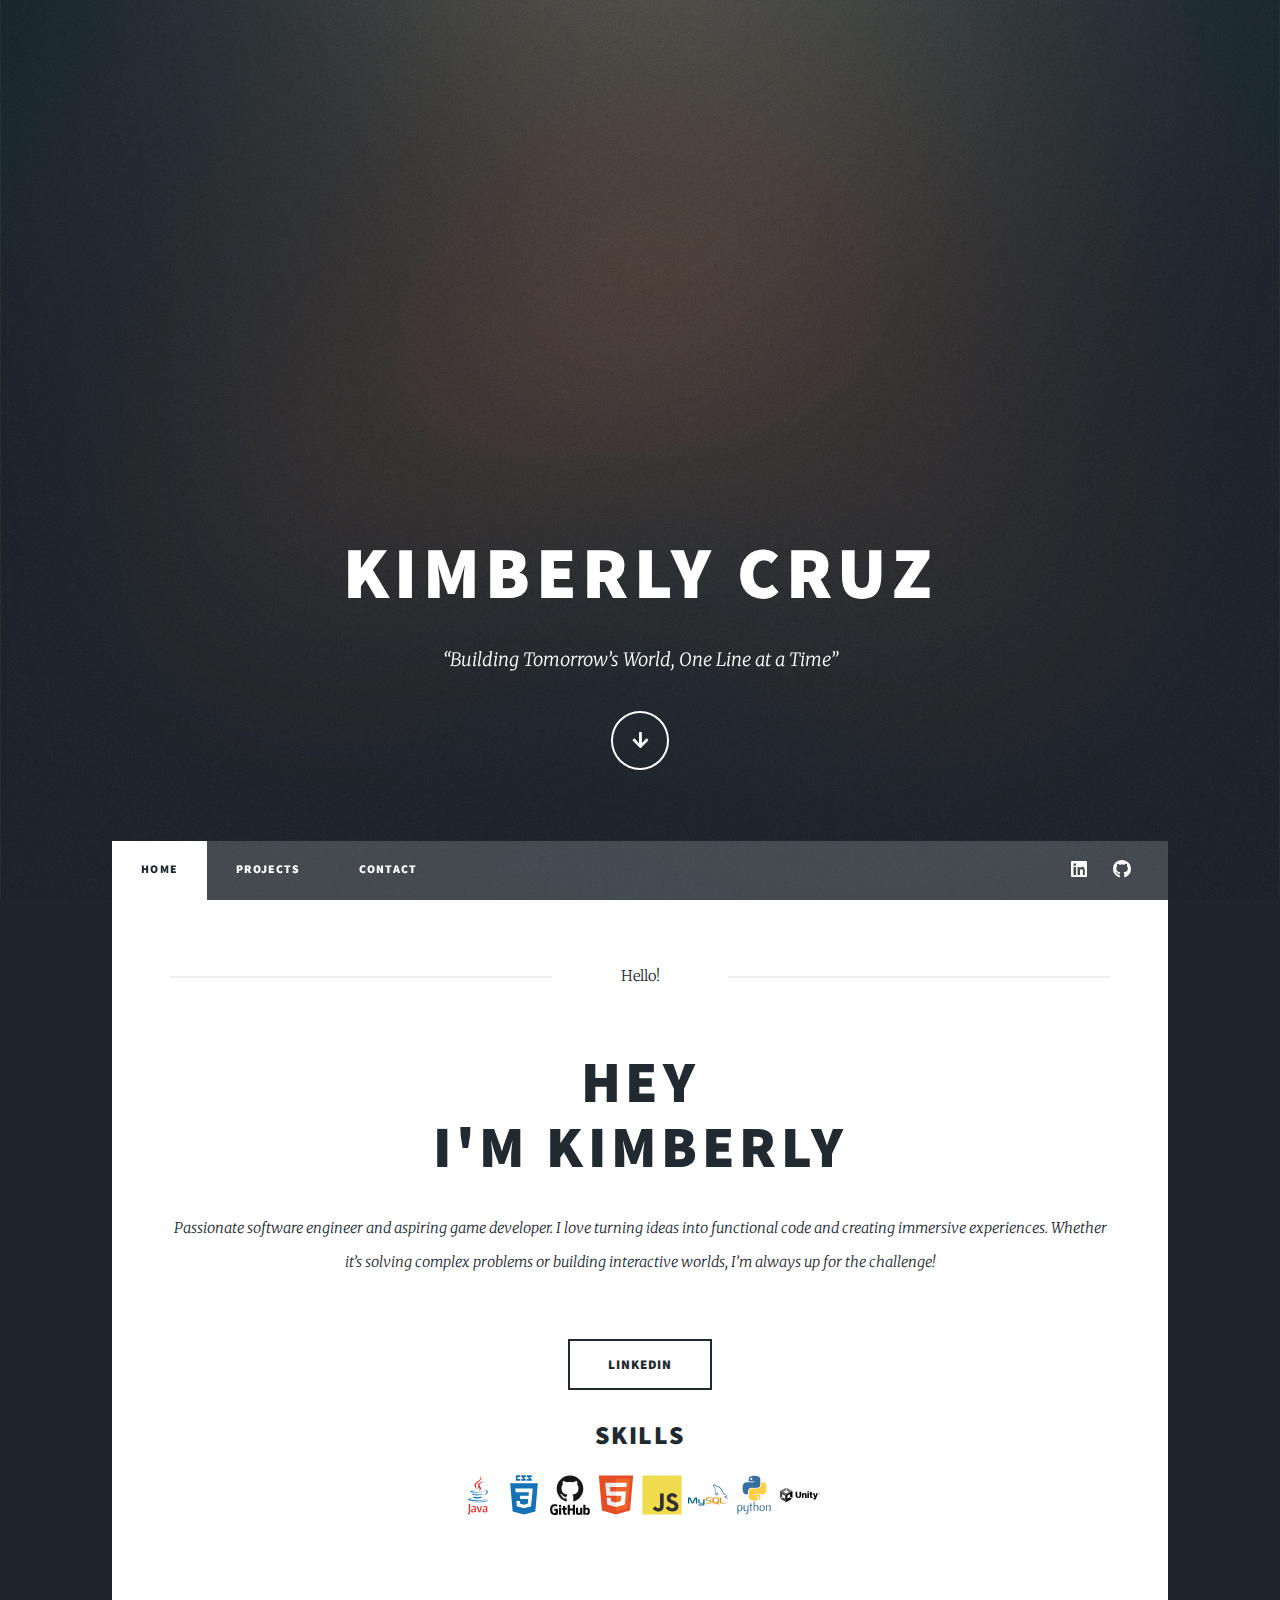
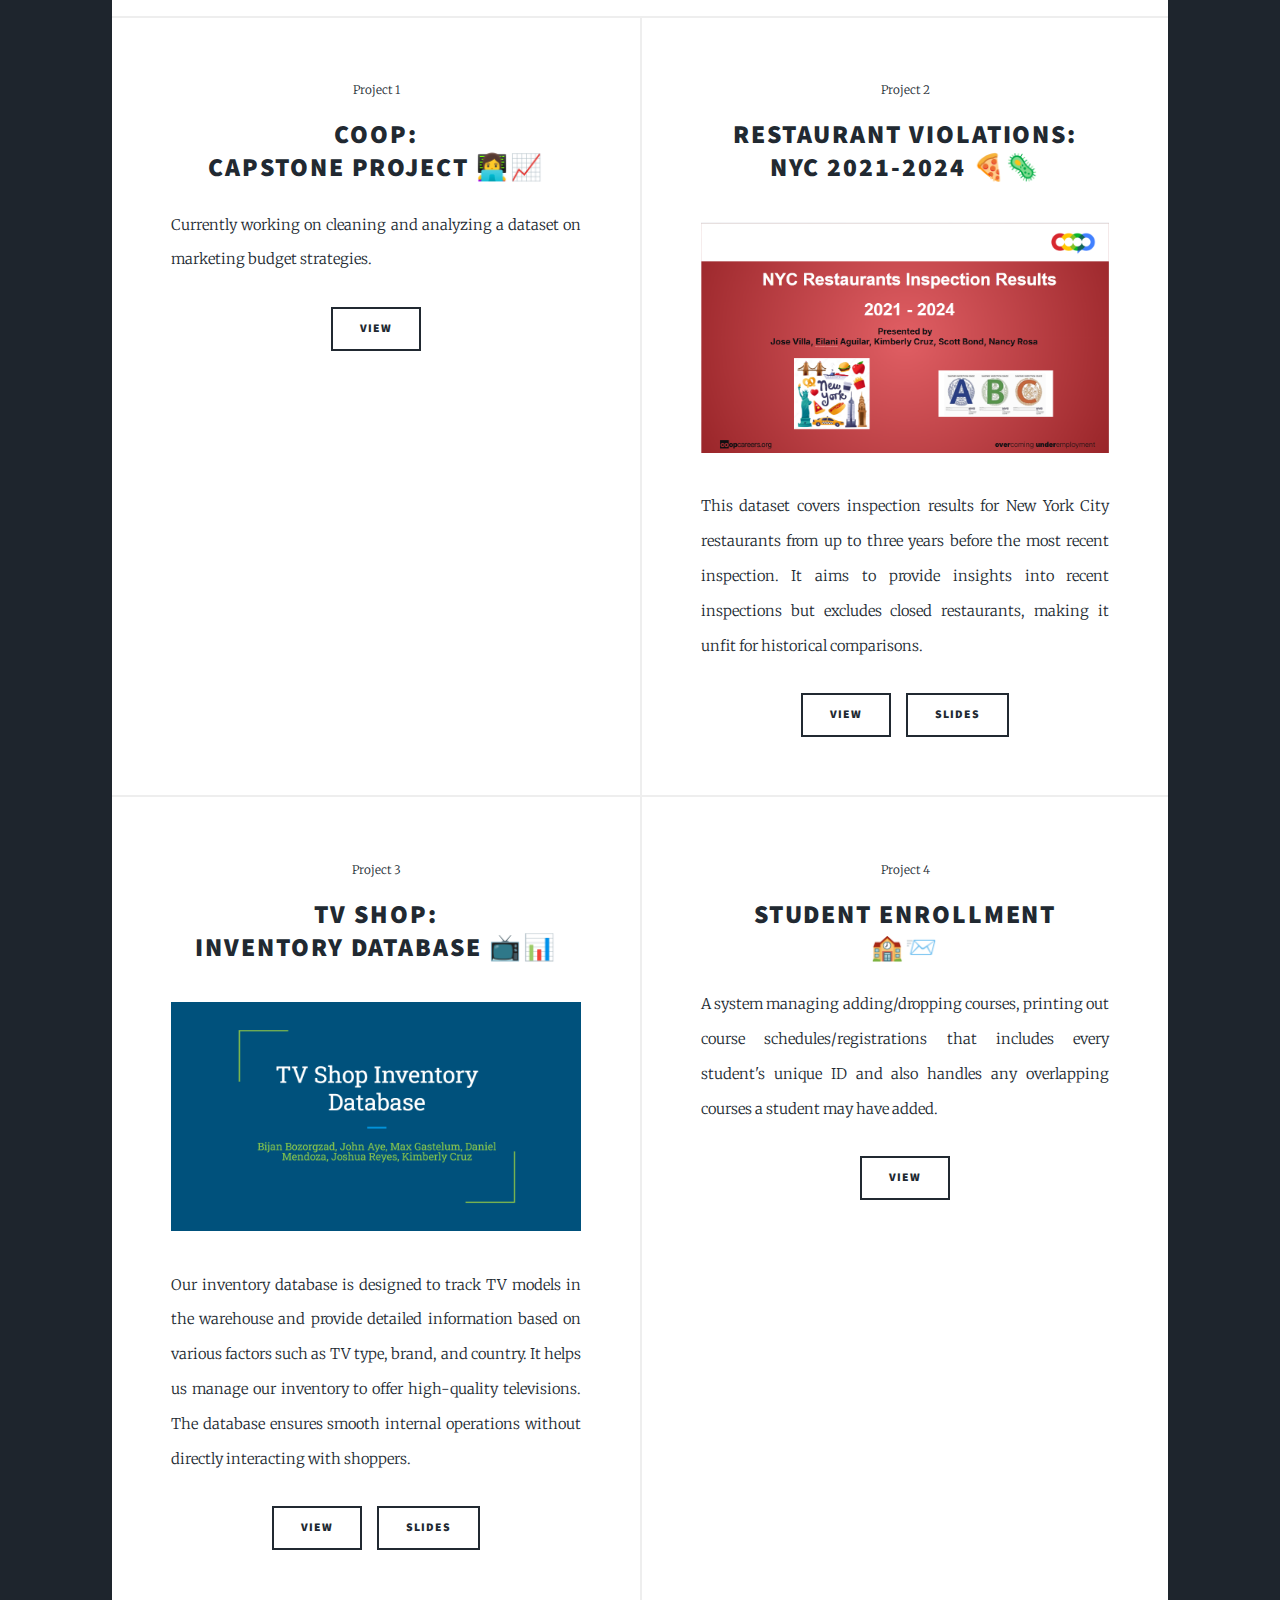
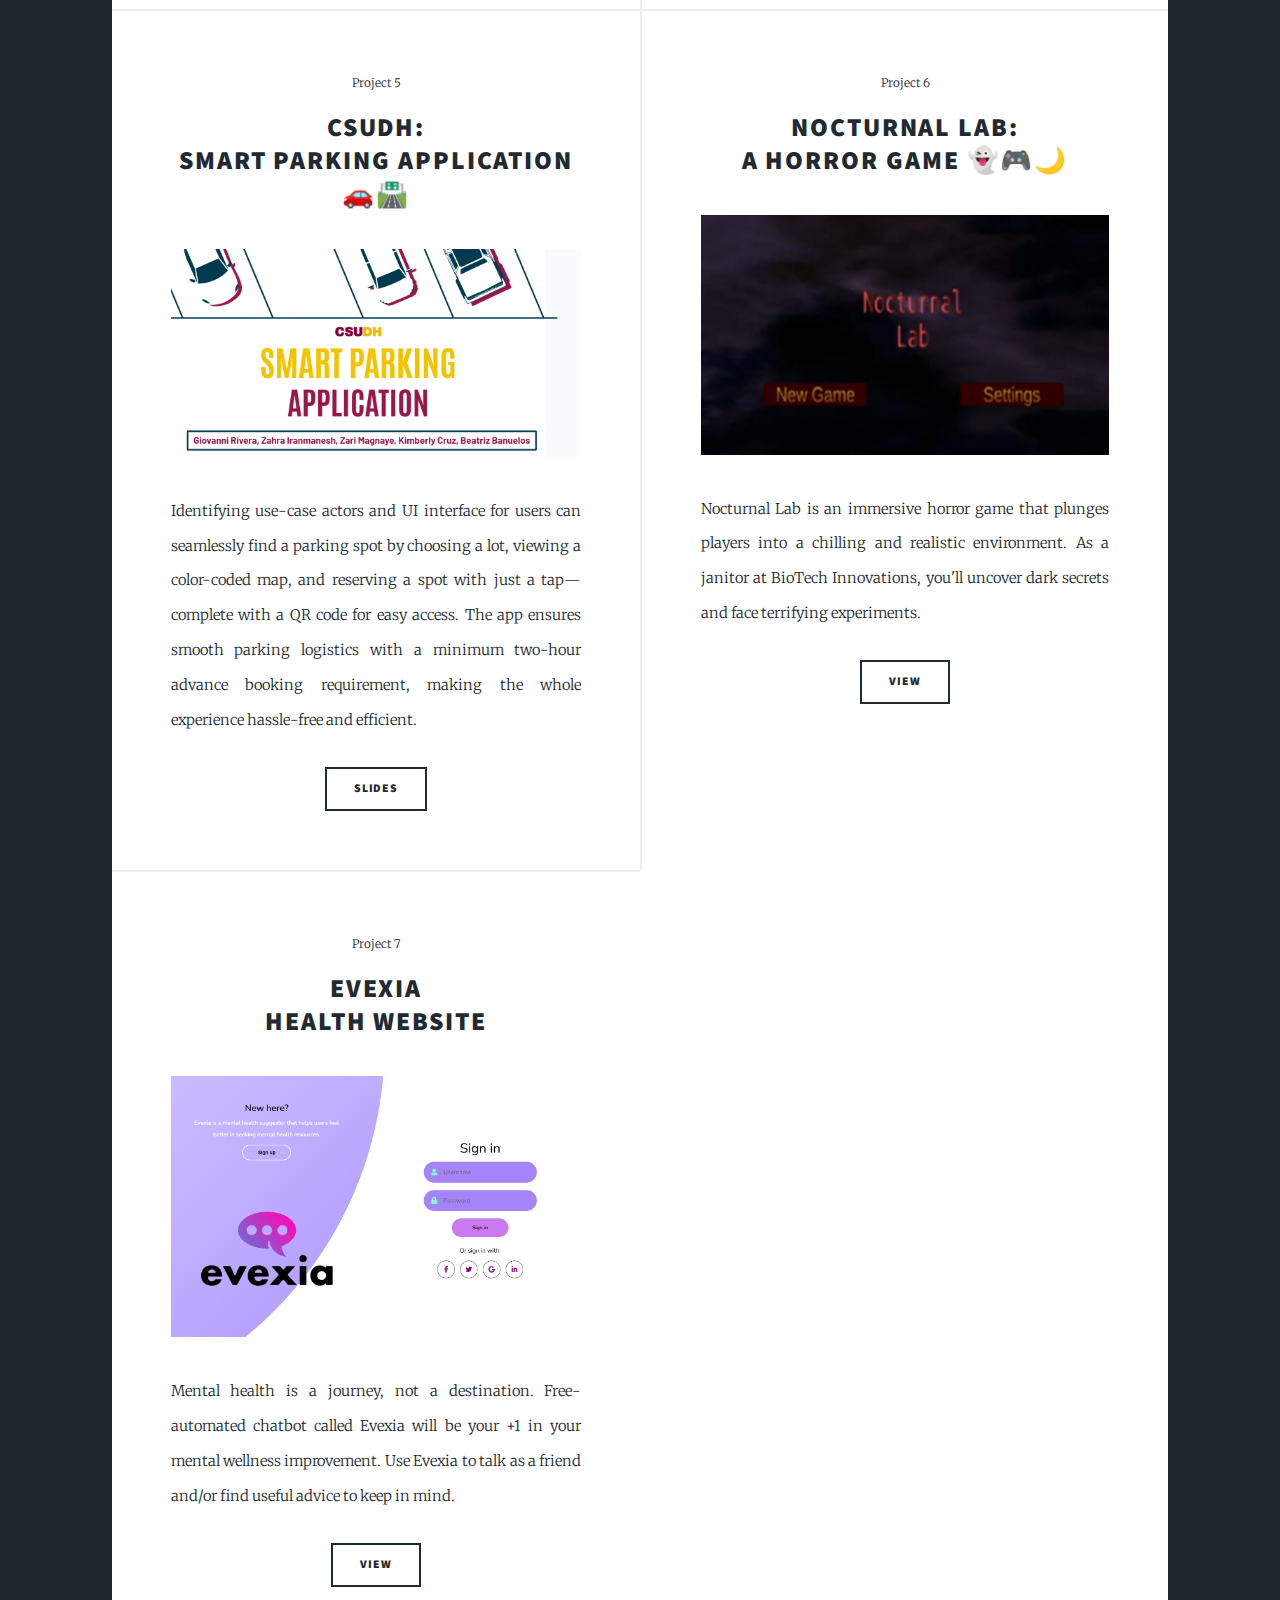
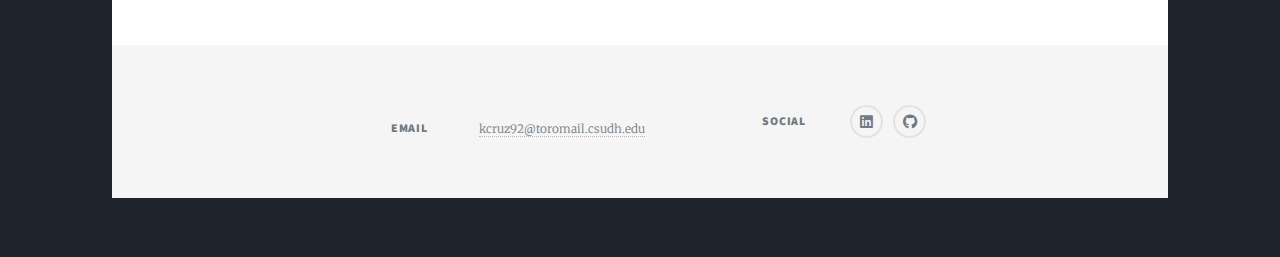
<file: index.html>
<!DOCTYPE HTML>
<!--
	Massively by HTML5 UP
	html5up.net | @ajlkn
	Free for personal and commercial use under the CCA 3.0 license (html5up.net/license)
-->
<html>
	<head>
		<title>Kimberly Cruz</title>
		<meta charset="utf-8" />
		<meta name="viewport" content="width=device-width, initial-scale=1, user-scalable=no" />
		<link rel="stylesheet" href="assets/css/main.css" />
		<noscript><link rel="stylesheet" href="assets/css/noscript.css" /></noscript>
	</head>
	<body class="is-preload">

		<!-- Wrapper -->
			<div id="wrapper" class="fade-in">

				<!-- Intro -->
					<div id="intro">
						<h1>Kimberly Cruz</h1>
						<p>“Building Tomorrow’s World, One Line at a Time”</p>
						<ul class="actions">
							<li><a href="#header" class="button icon solid solo fa-arrow-down scrolly">Continue</a></li>
						</ul>
					</div>

				<!-- Header -->
					<header id="header">
						<a href="index.html" class="logo">Kimberly Cruz</a>
					</header>

				<!-- Nav -->
					<nav id="nav">
						<ul class="links">
							<li class="active"><a href="index.html">Home</a></li>
							<li><a href="generic.html">Projects</a></li>
							<li><a href="elements.html">Contact</a></li>
						</ul>
						<ul class="icons">
							<li><a href="https://www.linkedin.com/in/kimbcruz/" class="icon brands alt fa-linkedin"><span class="label">Linkedin</span></a></li>
							<li><a href="https://github.com/KimbCruz" class="icon brands alt fa-github"><span class="label">GitHub</span></a></li>
					</nav>

				<!-- Main -->
					<div id="main">

						<!-- Featured Post -->
							<article class="post featured">
								<header class="major">
									<span class="date">Hello!</span>
									<h2><a href="#">Hey<br />
									I'm Kimberly</a></h2>
									<p>Passionate software engineer and aspiring game developer. I love turning ideas into functional code and creating immersive experiences. Whether it’s solving complex problems or building interactive worlds, I’m always up for the challenge!</p>
								</header>
								<ul class="actions special">
									<li><a href="https://www.linkedin.com/in/kimbcruz/" class="button large">Linkedin</a></li>
								</ul>
								<p> <h2>Skills</h2>
									<img src="images/java.svg" title="Java" alt="Java" width="40" height="40"/>&nbsp;
									<img src="images/css3.svg" title="CSS" alt="CSS" width="40" height="40"/>&nbsp;
									<img src="images/github.svg" title="GitHub" alt="GitHub" width="40" height="40"/>&nbsp;
									<img src="images/html5.svg" title="HTML" alt="HTML" width="40" height="40"/>&nbsp;
									<img src="images/javascript.svg" title="JS" alt="JS" width="40" height="40"/>&nbsp;
									<img src="images/mysql.svg" title="MYSQL" alt="MYSQL" width="40" height="40"/>&nbsp;
									<img src="images/python.svg" title="Python" alt="Python" width="40" height="40"/>&nbsp;
									<img src="images/unity.svg" title="Unity" alt="Unity" width="40" height="40"/>&nbsp;
								</p>
							</article>

						<!-- Posts -->
						<section class="posts">
							<article>
								<header>
									<span class="date">Project 1</span>
									<h2><a href="https://github.com/KimbCruz/COOP-Capstone-Project">COOP:<br />
										Capstone Project 👩‍💻📈</a></h2>
								</header>
								<!-- add image to the capstone ppt-->
								<!-- <a href="https://github.com/KimbCruz/SeniorProject?tab=readme-ov-file#nocturnal-lab-a-horror-game-" class="image fit"><img src="images/noctImag.png" alt="" /></a> -->
								<p>Currently working on cleaning and analyzing a dataset on marketing budget strategies.</p>
								<ul class="actions special">
									<li><a href="https://github.com/KimbCruz/COOP-Capstone-Project" class="button">View</a></li>
								</ul>
							</article>
							<article>
								<header>
									<span class="date">Project 2</span>
									<h2><a href="https://github.com/KimbCruz/Data-Visualization-project-Restaurant-Violations">Restaurant Violations:<br />
										NYC 2021-2024 🍕🦠</a></h2>
								</header>
								<a href="https://github.com/KimbCruz/Data-Visualization-project-Restaurant-Violations" class="image fit"><img src="images/violationsNYC.png" alt="" /></a>
								<p>This dataset covers inspection results for New York City restaurants from up to three years before the most recent inspection. It aims to provide insights into recent inspections but excludes closed restaurants, making it unfit for historical comparisons.</p>
								<ul class="actions special">
									<li><a href="https://github.com/KimbCruz/Data-Visualization-project-Restaurant-Violations" class="button">View</a></li>
									<li><a href="https://docs.google.com/presentation/d/1B2hAaWxfaANf-s7wMwf0chQfjjmsY0hASGZcpOgbWCM/edit?usp=sharing" class="button">Slides</a></li>
								</ul>
							</article>
							<article>
								<header>
									<span class="date">Project 3</span>
									<h2><a href="https://github.com/KimbCruz/TV-SHOP-INVENTORY-DATABASE">TV Shop:<br />
										Inventory Database 📺📊</a></h2>
								</header>
								<a href="https://github.com/KimbCruz/TV-SHOP-INVENTORY-DATABASE" class="image fit"><img src="images/tvshop.png" alt="" /></a>
								<p>Our inventory database is designed to track TV models in the warehouse and provide detailed information based on various factors such as TV type, brand, and country. It helps us manage our inventory to offer high-quality televisions. The database ensures smooth internal operations without directly interacting with shoppers.</p>
								<ul class="actions special">
									<li><a href="https://github.com/KimbCruz/TV-SHOP-INVENTORY-DATABASE" class="button">View</a></li>
									<li><a href="https://docs.google.com/presentation/d/182JzBJ9w7Q7ktQRTeQOSqf1b0yyHNz1Kd9j-i6t2oc4/edit?usp=sharing" class="button">Slides</a></li>
								</ul>
							</article>
							<article>
								<header>
									<span class="date">Project 4</span>
									<h2><a href="https://github.com/KimbCruz/StudentEnrollment">Student Enrollment<br />
										🏫📨</a></h2>
								</header>
								<p>A system managing adding/dropping courses, printing out course schedules/registrations that includes every student's unique ID and also handles any overlapping courses a student may have added.</p>
								<ul class="actions special">
									<li><a href="https://github.com/KimbCruz/StudentEnrollment" class="button">View</a></li>
								</ul>
							</article>
							<article>
								<header>
									<span class="date">Project 5</span>
									<h2><a href="https://docs.google.com/presentation/d/1Aw8MQ7fo0GH7XfCFan2P9a03OyCSachGVYmvwGzA1b0/edit?usp=sharing">CSUDH:<br />
										Smart Parking Application🚗🛣️</a></h2>
								</header>
								<a href="https://docs.google.com/presentation/d/1Aw8MQ7fo0GH7XfCFan2P9a03OyCSachGVYmvwGzA1b0/edit?usp=sharing" class="image fit"><img src="images/SmartParking.png" alt="" /></a>
								<p>Identifying use-case actors and UI interface for users can seamlessly find a parking spot by choosing a lot, viewing a color-coded map, and reserving a spot with just a tap—complete with a QR code for easy access. The app ensures smooth parking logistics with a minimum two-hour advance booking requirement, making the whole experience hassle-free and efficient.</p>
								<ul class="actions special">
									<li><a href="https://docs.google.com/presentation/d/1Aw8MQ7fo0GH7XfCFan2P9a03OyCSachGVYmvwGzA1b0/edit?usp=sharing" class="button">Slides</a></li>
								</ul>
							</article>
							<article>
								<header>
									<span class="date">Project 6</span>
									<h2><a href="https://github.com/KimbCruz/SeniorProject?tab=readme-ov-file#nocturnal-lab-a-horror-game-">Nocturnal Lab:<br />
										A Horror Game 👻🎮🌙</a></h2>
								</header>
								<a href="https://github.com/KimbCruz/SeniorProject?tab=readme-ov-file#nocturnal-lab-a-horror-game-" class="image fit"><img src="images/noctImag.png" alt="" /></a>
								<p>Nocturnal Lab is an immersive horror game that plunges players into a chilling and realistic environment. As a janitor at BioTech Innovations, you'll uncover dark secrets and face terrifying experiments.</p>
								<ul class="actions special">
									<li><a href="https://github.com/KimbCruz/SeniorProject?tab=readme-ov-file#nocturnal-lab-a-horror-game-" class="button">View</a></li>
								</ul>
							</article>
							<article>
								<header>
									<span class="date">Project 7</span>
									<h2><a href="https://evexia.netlify.app/">Evexia<br />
									Health Website</a></h2>
								</header>
								<a href="https://evexia.netlify.app/" class="image fit"><img src="images/eveImag.png" alt="" /></a>
								<p>Mental health is a journey, not a destination. Free-automated chatbot called Evexia will be your +1 in your mental wellness improvement. Use Evexia to talk as a friend and/or find useful advice to keep in mind.</p>
								<ul class="actions special">
									<li><a href="https://evexia.netlify.app/" class="button">View</a></li>
								</ul>
							</article>
								<!-- Extra Posts 
								<article>
									<header>
										<span class="date">April 18, 2017</span>
										<h2><a href="#">Ante mattis<br />
										interdum dolor</a></h2>
									</header>
									<a href="#" class="image fit"><img src="images/pic04.jpg" alt="" /></a>
									<p>Donec eget ex magna. Interdum et malesuada fames ac ante ipsum primis in faucibus. Pellentesque venenatis dolor imperdiet dolor mattis sagittis magna etiam.</p>
									<ul class="actions special">
										<li><a href="#" class="button">Full Story</a></li>
									</ul>
								</article>
								<article>
									<header>
										<span class="date">April 14, 2017</span>
										<h2><a href="#">Tempus sed<br />
										nulla imperdiet</a></h2>
									</header>
									<a href="#" class="image fit"><img src="images/pic05.jpg" alt="" /></a>
									<p>Donec eget ex magna. Interdum et malesuada fames ac ante ipsum primis in faucibus. Pellentesque venenatis dolor imperdiet dolor mattis sagittis magna etiam.</p>
									<ul class="actions special">
										<li><a href="#" class="button">Full Story</a></li>
									</ul>
								</article>
								<article>
									<header>
										<span class="date">April 11, 2017</span>
										<h2><a href="#">Odio magna<br />
										sed consectetur</a></h2>
									</header>
									<a href="#" class="image fit"><img src="images/pic06.jpg" alt="" /></a>
									<p>Donec eget ex magna. Interdum et malesuada fames ac ante ipsum primis in faucibus. Pellentesque venenatis dolor imperdiet dolor mattis sagittis magna etiam.</p>
									<ul class="actions special">
										<li><a href="#" class="button">Full Story</a></li>
									</ul>
								</article>
								<article>
									<header>
										<span class="date">April 7, 2017</span>
										<h2><a href="#">Augue lorem<br />
										primis vestibulum</a></h2>
									</header>
									<a href="#" class="image fit"><img src="images/pic07.jpg" alt="" /></a>
									<p>Donec eget ex magna. Interdum et malesuada fames ac ante ipsum primis in faucibus. Pellentesque venenatis dolor imperdiet dolor mattis sagittis magna etiam.</p>
									<ul class="actions special">
										<li><a href="#" class="button">Full Story</a></li>
									</ul>
								</article>
								-->
							</section>

					</div>

				<!-- Footer -->
					<footer id="footer">
						<!-- User Info 
						<section>
							<form method="post" action="#">
								<div class="fields">
									<div class="field">
										<label for="name">Name</label>
										<input type="text" name="name" id="name" />
									</div>
									<div class="field">
										<label for="email">Email</label>
										<input type="text" name="email" id="email" />
									</div>
									<div class="field">
										<label for="message">Message</label>
										<textarea name="message" id="message" rows="3"></textarea>
									</div>
								</div>
								<ul class="actions">
									<li><input type="submit" value="Send Message" /></li>
								</ul>
							</form>
						</section>
						-->
						<section class="split contact">
							<section>
								<h3>Email</h3>
								<p><a href="mailto:kcruz92@toromail.csudh.edu">kcruz92@toromail.csudh.edu</a></p>
							</section>
							<section>
								<h3>Social</h3>
								<ul class="icons alt">
									<li><a href="https://www.linkedin.com/in/kimbcruz/" class="icon brands alt fa-linkedin"><span class="label">Linkedin</span></a></li>
									<li><a href="https://github.com/KimbCruz" class="icon brands alt fa-github"><span class="label">GitHub</span></a></li>
								</ul>
							</section>
						</section>
					</footer>

				<!-- Copyright -->
				<div id="copyright">
					<!--<ul><li>&copy; Untitled</li><li>Design: <a href="https://html5up.net">HTML5 UP</a></li></ul>-->
				</div>
			</div>

		<!-- Scripts -->
			<script src="assets/js/jquery.min.js"></script>
			<script src="assets/js/jquery.scrollex.min.js"></script>
			<script src="assets/js/jquery.scrolly.min.js"></script>
			<script src="assets/js/browser.min.js"></script>
			<script src="assets/js/breakpoints.min.js"></script>
			<script src="assets/js/util.js"></script>
			<script src="assets/js/main.js"></script>

	</body>
</html>
</file>
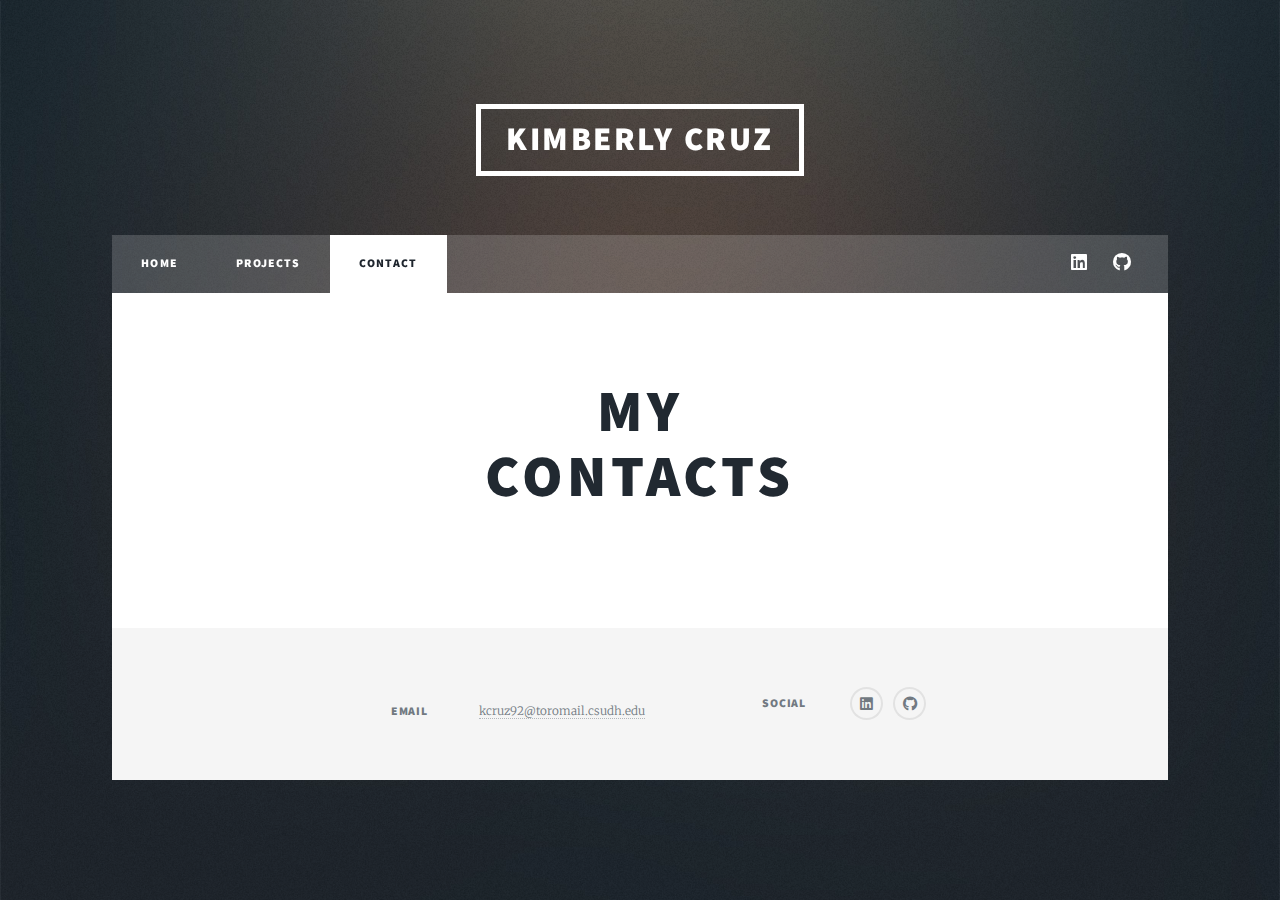
<file: elements.html>
<!DOCTYPE HTML>
<!--
	Massively by HTML5 UP
	html5up.net | @ajlkn
	Free for personal and commercial use under the CCA 3.0 license (html5up.net/license)
-->
<html>
	<head>
		<title>Contact Reference - Kimberly Cruz</title>
		<meta charset="utf-8" />
		<meta name="viewport" content="width=device-width, initial-scale=1, user-scalable=no" />
		<link rel="stylesheet" href="assets/css/main.css" />
		<noscript><link rel="stylesheet" href="assets/css/noscript.css" /></noscript>
	</head>
	<body class="is-preload">

		<!-- Wrapper -->
			<div id="wrapper">

				<!-- Header -->
					<header id="header">
						<a href="index.html" class="logo">Kimberly Cruz</a>
					</header>

				<!-- Nav -->
					<nav id="nav">
						<ul class="links">
							<li><a href="index.html">Home</a></li>
							<li><a href="generic.html">Projects</a></li>
							<li class="active"><a href="elements.html">Contact</a></li>
						</ul>
						<ul class="icons">
							<li><a href="https://www.linkedin.com/in/kimbcruz/" class="icon brands alt fa-linkedin"><span class="label">Linkedin</span></a></li>
							<li><a href="https://github.com/KimbCruz" class="icon brands alt fa-github"><span class="label">GitHub</span></a></li>
						</ul>
					</nav>

				<!-- Main -->
					<div id="main">

						<!-- Post -->
							<section class="post">
								<header class="major">
									<h1>My<br />
									Contacts</h1>
								</header>
							</section>

					</div>

				<!-- Footer -->
					<footer id="footer">
						<section class="split contact">
							<section>
								<h3>Email</h3>
								<p><a href="mailto:kcruz92@toromail.csudh.edu">kcruz92@toromail.csudh.edu</a></p>
							</section>
							<section>
								<h3>Social</h3>
								<ul class="icons alt">
									<li><a href="https://www.linkedin.com/in/kimbcruz/" class="icon brands alt fa-linkedin"><span class="label">Linkedin</span></a></li>
									<li><a href="https://github.com/KimbCruz" class="icon brands alt fa-github"><span class="label">GitHub</span></a></li>
								</ul>
							</section>
						</section>
					</footer>

				<!-- Copyright -->
				<div id="copyright">
					<!--<ul><li>&copy; Untitled</li><li>Design: <a href="https://html5up.net">HTML5 UP</a></li></ul>-->
				</div>

			</div>

		<!-- Scripts -->
			<script src="assets/js/jquery.min.js"></script>
			<script src="assets/js/jquery.scrollex.min.js"></script>
			<script src="assets/js/jquery.scrolly.min.js"></script>
			<script src="assets/js/browser.min.js"></script>
			<script src="assets/js/breakpoints.min.js"></script>
			<script src="assets/js/util.js"></script>
			<script src="assets/js/main.js"></script>

	</body>
</html>
</file>
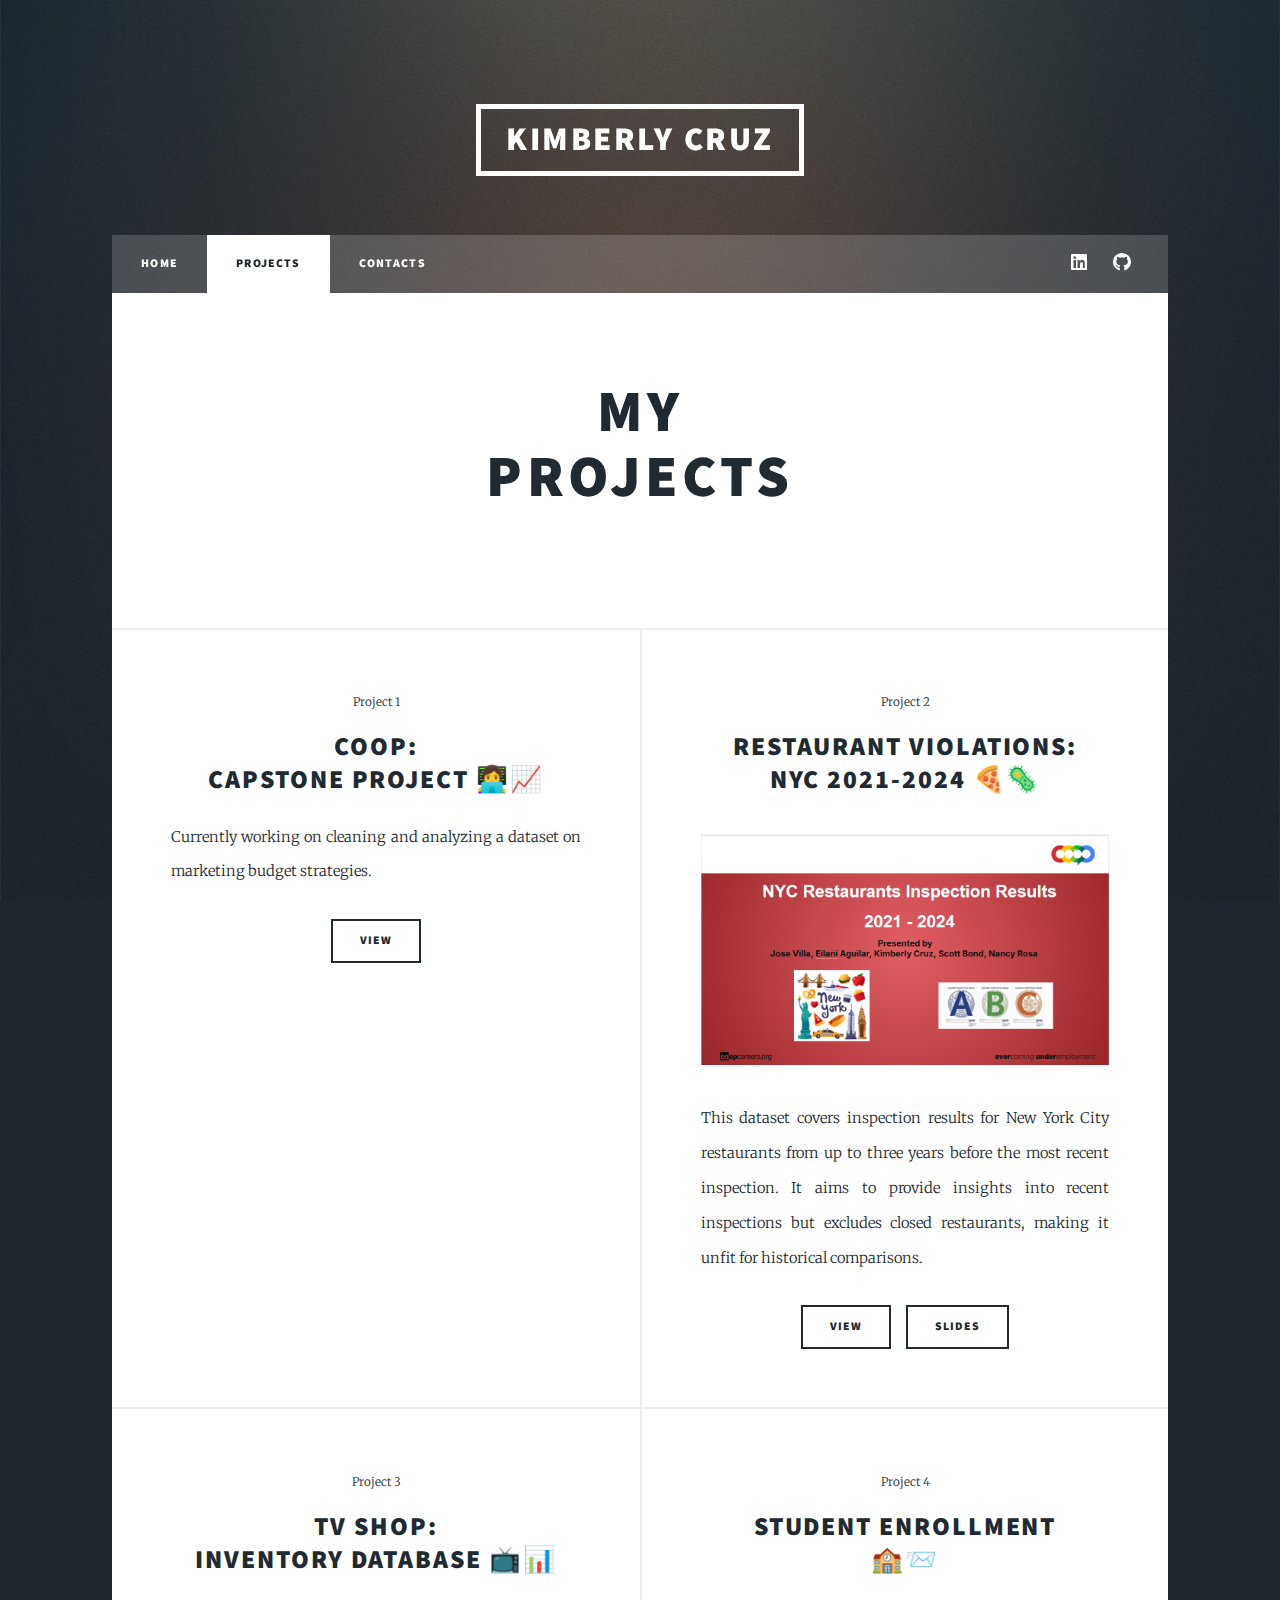
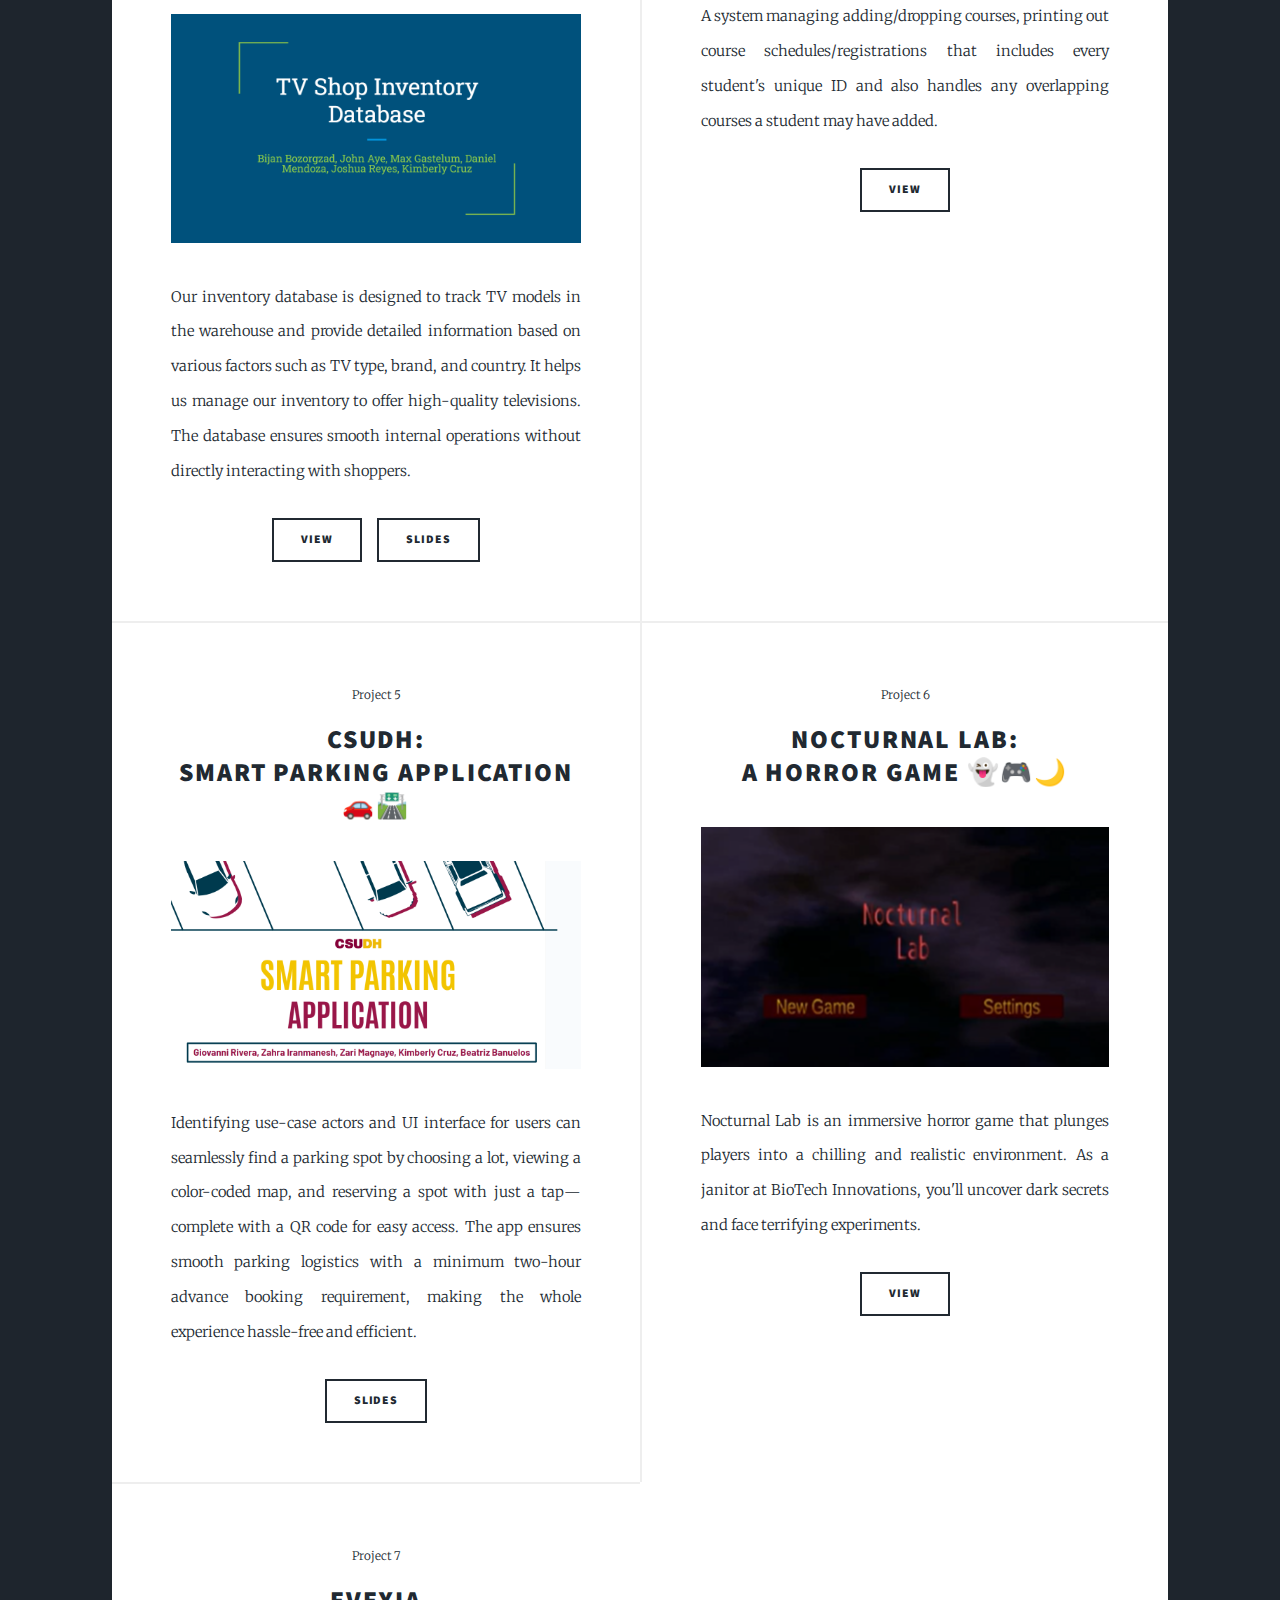
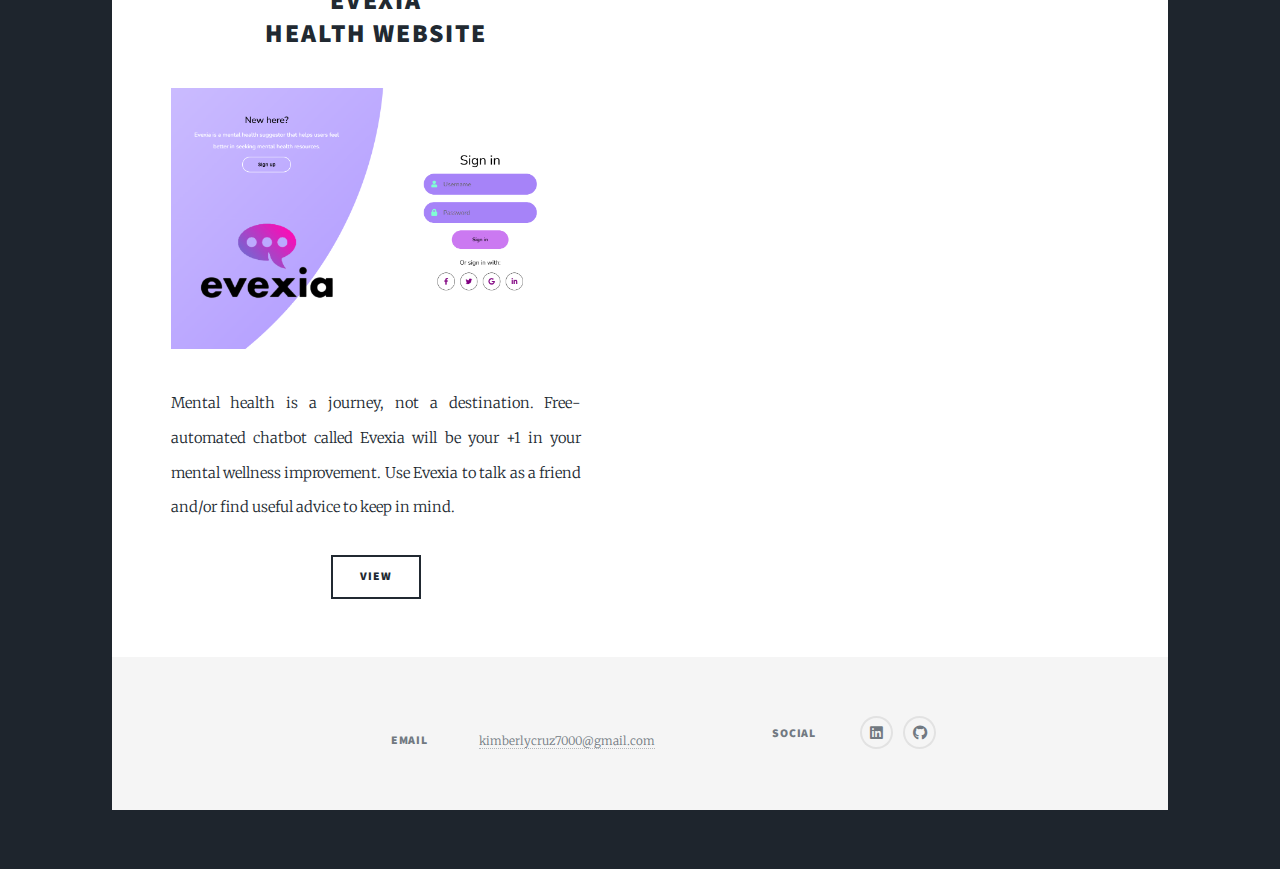
<file: generic.html>
<!DOCTYPE HTML>
<!--
	Massively by HTML5 UP
	html5up.net | @ajlkn
	Free for personal and commercial use under the CCA 3.0 license (html5up.net/license)
-->
<html>
	<head>
		<title>Projects Page - Kimberly Cruz</title>
		<meta charset="utf-8" />
		<meta name="viewport" content="width=device-width, initial-scale=1, user-scalable=no" />
		<link rel="stylesheet" href="assets/css/main.css" />
		<noscript><link rel="stylesheet" href="assets/css/noscript.css" /></noscript>
	</head>
	<body class="is-preload">

		<!-- Wrapper -->
			<div id="wrapper">

				<!-- Header -->
					<header id="header">
						<a href="index.html" class="logo">Kimberly Cruz</a>
					</header>

				<!-- Nav -->
					<nav id="nav">
						<ul class="links">
							<li><a href="index.html">Home</a></li>
							<li class="active"><a href="generic.html">Projects</a></li>
							<li><a href="elements.html">Contacts</a></li>
						</ul>
						<ul class="icons">
							<li><a href="https://www.linkedin.com/in/kimbcruz/" class="icon brands alt fa-linkedin"><span class="label">Linkedin</span></a></li>
							<li><a href="https://github.com/KimbCruz" class="icon brands alt fa-github"><span class="label">GitHub</span></a></li>
						</ul>
					</nav>

				<!-- Main -->
					<div id="main">

							<section class="post">
								<header class="major">
									<h1>My<br />
									Projects</h1>
									<!-- Paragraph
									<p>Aenean ornare velit lacus varius enim ullamcorper proin aliquam<br />
									facilisis ante sed etiam magna interdum congue. Lorem ipsum dolor<br />
									amet nullam sed etiam veroeros.</p>
								</header>
								<div class="image main"><img src="images/pic01.jpg" alt="" /></div>
								<p>Donec eget ex magna. Interdum et malesuada fames ac ante ipsum primis in faucibus. Pellentesque venenatis dolor imperdiet dolor mattis sagittis. Praesent rutrum sem diam, vitae egestas enim auctor sit amet. Pellentesque leo mauris, consectetur id ipsum sit amet, fergiat. Pellentesque in mi eu massa lacinia malesuada et a elit. Donec urna ex, lacinia in purus ac, pretium pulvinar mauris. Nunc lorem mauris, fringilla in aliquam at, euismod in lectus. Pellentesque habitant morbi tristique senectus et netus et malesuada fames ac turpis egestas. Curabitur sapien risus, commodo eget turpis at, elementum convallis enim turpis, lorem ipsum dolor sit amet nullam.</p>
								<p>Lorem ipsum dolor sit amet, consectetur adipiscing elit. Duis dapibus rutrum facilisis. Class aptent taciti sociosqu ad litora torquent per conubia nostra, per inceptos himenaeos. Etiam tristique libero eu nibh porttitor fermentum. Nullam venenatis erat id vehicula viverra. Nunc ultrices eros ut ultricies condimentum. Mauris risus lacus, blandit sit amet venenatis non, bibendum vitae dolor. Nunc lorem mauris, fringilla in aliquam at, euismod in lectus. Pellentesque habitant morbi tristique senectus et netus et malesuada fames ac turpis egestas. In non lorem sit amet elit placerat maximus. Pellentesque aliquam maximus risus. Donec eget ex magna. Interdum et malesuada fames ac ante ipsum primis in faucibus. Pellentesque venenatis dolor imperdiet dolor mattis sagittis. Praesent rutrum sem diam, vitae egestas enim auctor sit amet. Pellentesque leo mauris, consectetur id ipsum.</p>
								-->
							</section>

							<!-- Posts -->
							<section class="posts">
								<article>
									<header>
										<span class="date">Project 1</span>
										<h2><a href="https://github.com/KimbCruz/COOP-Capstone-Project">COOP:<br />
											Capstone Project 👩‍💻📈</a></h2>
									</header>
									<!-- add image to the capstone ppt-->
									<!-- <a href="https://github.com/KimbCruz/SeniorProject?tab=readme-ov-file#nocturnal-lab-a-horror-game-" class="image fit"><img src="images/noctImag.png" alt="" /></a> -->
									<p>Currently working on cleaning and analyzing a dataset on marketing budget strategies.</p>
									<ul class="actions special">
										<li><a href="https://github.com/KimbCruz/COOP-Capstone-Project" class="button">View</a></li>
									</ul>
								</article>
								<article>
									<header>
										<span class="date">Project 2</span>
										<h2><a href="https://github.com/KimbCruz/Data-Visualization-project-Restaurant-Violations">Restaurant Violations:<br />
											NYC 2021-2024 🍕🦠</a></h2>
									</header>
									<a href="https://github.com/KimbCruz/Data-Visualization-project-Restaurant-Violations" class="image fit"><img src="images/violationsNYC.png" alt="" /></a>
									<p>This dataset covers inspection results for New York City restaurants from up to three years before the most recent inspection. It aims to provide insights into recent inspections but excludes closed restaurants, making it unfit for historical comparisons.</p>
									<ul class="actions special">
										<li><a href="https://github.com/KimbCruz/Data-Visualization-project-Restaurant-Violations" class="button">View</a></li>
										<li><a href="https://docs.google.com/presentation/d/1B2hAaWxfaANf-s7wMwf0chQfjjmsY0hASGZcpOgbWCM/edit?usp=sharing" class="button">Slides</a></li>
									</ul>
								</article>
								<article>
									<header>
										<span class="date">Project 3</span>
										<h2><a href="https://github.com/KimbCruz/TV-SHOP-INVENTORY-DATABASE">TV Shop:<br />
											Inventory Database 📺📊</a></h2>
									</header>
									<a href="https://github.com/KimbCruz/TV-SHOP-INVENTORY-DATABASE" class="image fit"><img src="images/tvshop.png" alt="" /></a>
									<p>Our inventory database is designed to track TV models in the warehouse and provide detailed information based on various factors such as TV type, brand, and country. It helps us manage our inventory to offer high-quality televisions. The database ensures smooth internal operations without directly interacting with shoppers.</p>
									<ul class="actions special">
										<li><a href="https://github.com/KimbCruz/TV-SHOP-INVENTORY-DATABASE" class="button">View</a></li>
										<li><a href="https://docs.google.com/presentation/d/182JzBJ9w7Q7ktQRTeQOSqf1b0yyHNz1Kd9j-i6t2oc4/edit?usp=sharing" class="button">Slides</a></li>
									</ul>
								</article>
								<article>
									<header>
										<span class="date">Project 4</span>
										<h2><a href="https://github.com/KimbCruz/StudentEnrollment">Student Enrollment<br />
											🏫📨</a></h2>
									</header>
									<p>A system managing adding/dropping courses, printing out course schedules/registrations that includes every student's unique ID and also handles any overlapping courses a student may have added.</p>
									<ul class="actions special">
										<li><a href="https://github.com/KimbCruz/StudentEnrollment" class="button">View</a></li>
									</ul>
								</article>
								<article><!---->
									<header>
										<span class="date">Project 5</span>
										<h2><a href="https://docs.google.com/presentation/d/1Aw8MQ7fo0GH7XfCFan2P9a03OyCSachGVYmvwGzA1b0/edit?usp=sharing">CSUDH:<br />
											Smart Parking Application🚗🛣️</a></h2>
									</header>
									<a href="https://docs.google.com/presentation/d/1Aw8MQ7fo0GH7XfCFan2P9a03OyCSachGVYmvwGzA1b0/edit?usp=sharing" class="image fit"><img src="images/SmartParking.png" alt="" /></a>
									<p>Identifying use-case actors and UI interface for users can seamlessly find a parking spot by choosing a lot, viewing a color-coded map, and reserving a spot with just a tap—complete with a QR code for easy access. The app ensures smooth parking logistics with a minimum two-hour advance booking requirement, making the whole experience hassle-free and efficient.</p>
									<ul class="actions special">
										<li><a href="https://docs.google.com/presentation/d/1Aw8MQ7fo0GH7XfCFan2P9a03OyCSachGVYmvwGzA1b0/edit?usp=sharing" class="button">Slides</a></li>
									</ul>
								</article>
								<article>
									<header>
										<span class="date">Project 6</span>
										<h2><a href="https://github.com/KimbCruz/SeniorProject?tab=readme-ov-file#nocturnal-lab-a-horror-game-">Nocturnal Lab:<br />
											A Horror Game 👻🎮🌙</a></h2>
									</header>
									<a href="https://github.com/KimbCruz/SeniorProject?tab=readme-ov-file#nocturnal-lab-a-horror-game-" class="image fit"><img src="images/noctImag.png" alt="" /></a>
									<p>Nocturnal Lab is an immersive horror game that plunges players into a chilling and realistic environment. As a janitor at BioTech Innovations, you'll uncover dark secrets and face terrifying experiments.</p>
									<ul class="actions special">
										<li><a href="https://github.com/KimbCruz/SeniorProject?tab=readme-ov-file#nocturnal-lab-a-horror-game-" class="button">View</a></li>
									</ul>
								</article>
								<article>
									<header>
										<span class="date">Project 7</span>
										<h2><a href="https://evexia.netlify.app/">Evexia<br />
										Health Website</a></h2>
									</header>
									<a href="https://evexia.netlify.app/" class="image fit"><img src="images/eveImag.png" alt="" /></a>
									<p>Mental health is a journey, not a destination. Free-automated chatbot called Evexia will be your +1 in your mental wellness improvement. Use Evexia to talk as a friend and/or find useful advice to keep in mind.</p>
									<ul class="actions special">
										<li><a href="https://evexia.netlify.app/" class="button">View</a></li>
									</ul>
								</article>
								<!-- Extra Posts 
								<article>
									<header>
										<span class="date">April 18, 2017</span>
										<h2><a href="#">Ante mattis<br />
										interdum dolor</a></h2>
									</header>
									<a href="#" class="image fit"><img src="images/pic04.jpg" alt="" /></a>
									<p>Donec eget ex magna. Interdum et malesuada fames ac ante ipsum primis in faucibus. Pellentesque venenatis dolor imperdiet dolor mattis sagittis magna etiam.</p>
									<ul class="actions special">
										<li><a href="#" class="button">Full Story</a></li>
									</ul>
								</article>
								<article>
									<header>
										<span class="date">April 14, 2017</span>
										<h2><a href="#">Tempus sed<br />
										nulla imperdiet</a></h2>
									</header>
									<a href="#" class="image fit"><img src="images/pic05.jpg" alt="" /></a>
									<p>Donec eget ex magna. Interdum et malesuada fames ac ante ipsum primis in faucibus. Pellentesque venenatis dolor imperdiet dolor mattis sagittis magna etiam.</p>
									<ul class="actions special">
										<li><a href="#" class="button">Full Story</a></li>
									</ul>
								</article>
								<article>
									<header>
										<span class="date">April 11, 2017</span>
										<h2><a href="#">Odio magna<br />
										sed consectetur</a></h2>
									</header>
									<a href="#" class="image fit"><img src="images/pic06.jpg" alt="" /></a>
									<p>Donec eget ex magna. Interdum et malesuada fames ac ante ipsum primis in faucibus. Pellentesque venenatis dolor imperdiet dolor mattis sagittis magna etiam.</p>
									<ul class="actions special">
										<li><a href="#" class="button">Full Story</a></li>
									</ul>
								</article>
								<article>
									<header>
										<span class="date">April 7, 2017</span>
										<h2><a href="#">Augue lorem<br />
										primis vestibulum</a></h2>
									</header>
									<a href="#" class="image fit"><img src="images/pic07.jpg" alt="" /></a>
									<p>Donec eget ex magna. Interdum et malesuada fames ac ante ipsum primis in faucibus. Pellentesque venenatis dolor imperdiet dolor mattis sagittis magna etiam.</p>
									<ul class="actions special">
										<li><a href="#" class="button">Full Story</a></li>
									</ul>
								</article>
								-->
							</section>

					</div>

				<!-- Footer -->
					<footer id="footer">
						<section class="split contact">
							<section>
								<h3>Email</h3>
								<p><a href="mailto:kimberlycruz7000@gmail.com">kimberlycruz7000@gmail.com</a></p>
							</section>
							<section>
								<h3>Social</h3>
								<ul class="icons alt">
									<li><a href="https://www.linkedin.com/in/kimbcruz/" class="icon brands alt fa-linkedin"><span class="label">Linkedin</span></a></li>
									<li><a href="https://github.com/KimbCruz" class="icon brands alt fa-github"><span class="label">GitHub</span></a></li>
								</ul>
							</section>
						</section>
					</footer>

				<!-- Copyright -->
					<div id="copyright">
						<!--<ul><li>&copy; Untitled</li><li>Design: <a href="https://html5up.net">HTML5 UP</a></li></ul>-->
					</div>
					

			</div>

		<!-- Scripts -->
			<script src="assets/js/jquery.min.js"></script>
			<script src="assets/js/jquery.scrollex.min.js"></script>
			<script src="assets/js/jquery.scrolly.min.js"></script>
			<script src="assets/js/browser.min.js"></script>
			<script src="assets/js/breakpoints.min.js"></script>
			<script src="assets/js/util.js"></script>
			<script src="assets/js/main.js"></script>

	</body>
</html>
</file>
<file: assets/css/main.css>
@import url(fontawesome-all.min.css);
@import url("https://fonts.googleapis.com/css?family=Merriweather:300,700,300italic,700italic|Source+Sans+Pro:900");

/*
	Massively by HTML5 UP
	html5up.net | @ajlkn
	Free for personal and commercial use under the CCA 3.0 license (html5up.net/license)
*/

html, body, div, span, applet, object,
iframe, h1, h2, h3, h4, h5, h6, p, blockquote,
pre, a, abbr, acronym, address, big, cite,
code, del, dfn, em, img, ins, kbd, q, s, samp,
small, strike, strong, sub, sup, tt, var, b,
u, i, center, dl, dt, dd, ol, ul, li, fieldset,
form, label, legend, table, caption, tbody,
tfoot, thead, tr, th, td, article, aside,
canvas, details, embed, figure, figcaption,
footer, header, hgroup, menu, nav, output, ruby,
section, summary, time, mark, audio, video {
	margin: 0;
	padding: 0;
	border: 0;
	font-size: 100%;
	font: inherit;
	vertical-align: baseline;}

article, aside, details, figcaption, figure,
footer, header, hgroup, menu, nav, section {
	display: block;}

body {
	line-height: 1;
}

ol, ul {
	list-style: none;
}

blockquote, q {
	quotes: none;
}

	blockquote:before, blockquote:after, q:before, q:after {
		content: '';
		content: none;
	}

table {
	border-collapse: collapse;
	border-spacing: 0;
}

body {
	-webkit-text-size-adjust: none;
}

mark {
	background-color: transparent;
	color: inherit;
}

input::-moz-focus-inner {
	border: 0;
	padding: 0;
}

input, select, textarea {
	-moz-appearance: none;
	-webkit-appearance: none;
	-ms-appearance: none;
	appearance: none;
}

/* Basic */

	@-ms-viewport {
		width: device-width;
	}

	body {
		-ms-overflow-style: scrollbar;
	}

	@media screen and (max-width: 480px) {

		html, body {
			min-width: 320px;
		}

	}

	html {
		box-sizing: border-box;
	}

	*, *:before, *:after {
		box-sizing: inherit;
	}

	body {
		background-color: #1e252d;
	}

		body.is-preload *, body.is-preload *:before, body.is-preload *:after {
			-moz-animation: none !important;
			-webkit-animation: none !important;
			-ms-animation: none !important;
			animation: none !important;
			-moz-transition: none !important;
			-webkit-transition: none !important;
			-ms-transition: none !important;
			transition: none !important;
		}

/* Type */

	html {
		font-size: 16pt;
	}

		@media screen and (max-width: 1680px) {

			html {
				font-size: 12pt;
			}

		}

		@media screen and (max-width: 1280px) {

			html {
				font-size: 11pt;
			}

		}

		@media screen and (max-width: 360px) {

			html {
				font-size: 10pt;
			}

		}

	body {
		color: #212931;
	}

	body, input, select, textarea {
		font-family: "Merriweather", Georgia, serif;
		font-weight: 300;
		font-size: 1rem;
		line-height: 2.375;
	}

	a {
		-moz-transition: color 0.2s ease-in-out, background-color 0.2s ease-in-out, border-color 0.2s ease-in-out, box-shadow 0.2s ease-in-out;
		-webkit-transition: color 0.2s ease-in-out, background-color 0.2s ease-in-out, border-color 0.2s ease-in-out, box-shadow 0.2s ease-in-out;
		-ms-transition: color 0.2s ease-in-out, background-color 0.2s ease-in-out, border-color 0.2s ease-in-out, box-shadow 0.2s ease-in-out;
		transition: color 0.2s ease-in-out, background-color 0.2s ease-in-out, border-color 0.2s ease-in-out, box-shadow 0.2s ease-in-out;
		border-bottom: dotted 1px;
		text-decoration: none;
	}

		a:hover {
			border-bottom-color: transparent;
		}

	strong, b {
		font-weight: 600;
	}

	em, i {
		font-style: italic;
	}

	p {
		text-align: justify;
		margin: 0 0 2rem 0;
	}

	h1, h2, h3, h4, h5, h6 {
		font-family: "Source Sans Pro", Helvetica, sans-serif;
		font-weight: 900;
		line-height: 1.5;
		letter-spacing: 0.075em;
		text-transform: uppercase;
		margin: 0 0 1rem 0;
	}

		h1 a, h2 a, h3 a, h4 a, h5 a, h6 a {
			border-bottom: 0;
			color: inherit;
			text-decoration: none;
		}

	h1 {
		font-size: 4rem;
		line-height: 1.1;
		margin: 0 0 2rem 0;
	}

	h2 {
		font-size: 1.75rem;
		line-height: 1.3;
		margin: 0 0 1.5rem 0;
	}

	h3 {
		font-size: 1.25rem;
		margin: 0 0 1.5rem 0;
	}

	h4 {
		font-size: 1rem;
	}

	h5 {
		font-size: 0.9rem;
	}

	h6 {
		font-size: 0.8rem;
	}

	sub {
		font-size: 0.8rem;
		position: relative;
		top: 0.5rem;
	}

	sup {
		font-size: 0.8rem;
		position: relative;
		top: -0.5rem;
	}

	blockquote {
		border-left: solid 4px;
		font-style: italic;
		margin: 0 0 2rem 0;
		padding: 0.5rem 0 0.5rem 2rem;
	}

	code {
		border: solid 2px;
		font-family: "Courier New", monospace;
		font-size: 0.9rem;
		margin: 0 0.25rem;
		padding: 0.25rem 0.65rem;
	}

	pre {
		-webkit-overflow-scrolling: touch;
		font-family: "Courier New", monospace;
		font-size: 0.9rem;
		margin: 0 0 2rem 0;
	}

		pre code {
			display: block;
			line-height: 1.75;
			padding: 1rem 1.5rem;
			overflow-x: auto;
		}

	hr {
		border: 0;
		border-bottom: solid 2px;
		margin: 3rem 0;
	}

		hr.major {
			margin: 5rem 0;
		}

	.align-left {
		text-align: left;
	}

	.align-center {
		text-align: center;
	}

	.align-right {
		text-align: right;
	}

	input, select, textarea {
		color: #212931;
	}

	a {
		color: #212931;
		border-bottom-color: rgba(33, 41, 49, 0.5);
	}

		a:hover {
			border-bottom-color: transparent;
			color: #18bfef !important;
		}

	strong, b {
		color: #212931;
	}

	h1, h2, h3, h4, h5, h6 {
		color: #212931;
	}

	blockquote {
		border-left-color: #eeeeee;
	}

	code {
		background: rgba(220, 220, 220, 0.25);
		border-color: #eeeeee;
	}

	hr {
		border-bottom-color: #eeeeee;
	}

/* Row */

	.row {
		display: flex;
		flex-wrap: wrap;
		box-sizing: border-box;
		align-items: stretch;
	}

		.row > * {
			box-sizing: border-box;
		}

		.row.gtr-uniform > * > :last-child {
			margin-bottom: 0;
		}

		.row.aln-left {
			justify-content: flex-start;
		}

		.row.aln-center {
			justify-content: center;
		}

		.row.aln-right {
			justify-content: flex-end;
		}

		.row.aln-top {
			align-items: flex-start;
		}

		.row.aln-middle {
			align-items: center;
		}

		.row.aln-bottom {
			align-items: flex-end;
		}

		.row > .imp {
			order: -1;
		}

		.row > .col-1 {
			width: 8.33333%;
		}

		.row > .off-1 {
			margin-left: 8.33333%;
		}

		.row > .col-2 {
			width: 16.66667%;
		}

		.row > .off-2 {
			margin-left: 16.66667%;
		}

		.row > .col-3 {
			width: 25%;
		}

		.row > .off-3 {
			margin-left: 25%;
		}

		.row > .col-4 {
			width: 33.33333%;
		}

		.row > .off-4 {
			margin-left: 33.33333%;
		}

		.row > .col-5 {
			width: 41.66667%;
		}

		.row > .off-5 {
			margin-left: 41.66667%;
		}

		.row > .col-6 {
			width: 50%;
		}

		.row > .off-6 {
			margin-left: 50%;
		}

		.row > .col-7 {
			width: 58.33333%;
		}

		.row > .off-7 {
			margin-left: 58.33333%;
		}

		.row > .col-8 {
			width: 66.66667%;
		}

		.row > .off-8 {
			margin-left: 66.66667%;
		}

		.row > .col-9 {
			width: 75%;
		}

		.row > .off-9 {
			margin-left: 75%;
		}

		.row > .col-10 {
			width: 83.33333%;
		}

		.row > .off-10 {
			margin-left: 83.33333%;
		}

		.row > .col-11 {
			width: 91.66667%;
		}

		.row > .off-11 {
			margin-left: 91.66667%;
		}

		.row > .col-12 {
			width: 100%;
		}

		.row > .off-12 {
			margin-left: 100%;
		}

		.row.gtr-0 {
			margin-top: 0;
			margin-left: 0rem;
		}

			.row.gtr-0 > * {
				padding: 0 0 0 0rem;
			}

			.row.gtr-0.gtr-uniform {
				margin-top: 0rem;
			}

				.row.gtr-0.gtr-uniform > * {
					padding-top: 0rem;
				}

		.row.gtr-25 {
			margin-top: 0;
			margin-left: -0.375rem;
		}

			.row.gtr-25 > * {
				padding: 0 0 0 0.375rem;
			}

			.row.gtr-25.gtr-uniform {
				margin-top: -0.375rem;
			}

				.row.gtr-25.gtr-uniform > * {
					padding-top: 0.375rem;
				}

		.row.gtr-50 {
			margin-top: 0;
			margin-left: -0.75rem;
		}

			.row.gtr-50 > * {
				padding: 0 0 0 0.75rem;
			}

			.row.gtr-50.gtr-uniform {
				margin-top: -0.75rem;
			}

				.row.gtr-50.gtr-uniform > * {
					padding-top: 0.75rem;
				}

		.row {
			margin-top: 0;
			margin-left: -1.5rem;
		}

			.row > * {
				padding: 0 0 0 1.5rem;
			}

			.row.gtr-uniform {
				margin-top: -1.5rem;
			}

				.row.gtr-uniform > * {
					padding-top: 1.5rem;
				}

		.row.gtr-150 {
			margin-top: 0;
			margin-left: -2.25rem;
		}

			.row.gtr-150 > * {
				padding: 0 0 0 2.25rem;
			}

			.row.gtr-150.gtr-uniform {
				margin-top: -2.25rem;
			}

				.row.gtr-150.gtr-uniform > * {
					padding-top: 2.25rem;
				}

		.row.gtr-200 {
			margin-top: 0;
			margin-left: -3rem;
		}

			.row.gtr-200 > * {
				padding: 0 0 0 3rem;
			}

			.row.gtr-200.gtr-uniform {
				margin-top: -3rem;
			}

				.row.gtr-200.gtr-uniform > * {
					padding-top: 3rem;
				}

		@media screen and (max-width: 1680px) {

			.row {
				display: flex;
				flex-wrap: wrap;
				box-sizing: border-box;
				align-items: stretch;
			}

				.row > * {
					box-sizing: border-box;
				}

				.row.gtr-uniform > * > :last-child {
					margin-bottom: 0;
				}

				.row.aln-left {
					justify-content: flex-start;
				}

				.row.aln-center {
					justify-content: center;
				}

				.row.aln-right {
					justify-content: flex-end;
				}

				.row.aln-top {
					align-items: flex-start;
				}

				.row.aln-middle {
					align-items: center;
				}

				.row.aln-bottom {
					align-items: flex-end;
				}

				.row > .imp-xlarge {
					order: -1;
				}

				.row > .col-1-xlarge {
					width: 8.33333%;
				}

				.row > .off-1-xlarge {
					margin-left: 8.33333%;
				}

				.row > .col-2-xlarge {
					width: 16.66667%;
				}

				.row > .off-2-xlarge {
					margin-left: 16.66667%;
				}

				.row > .col-3-xlarge {
					width: 25%;
				}

				.row > .off-3-xlarge {
					margin-left: 25%;
				}

				.row > .col-4-xlarge {
					width: 33.33333%;
				}

				.row > .off-4-xlarge {
					margin-left: 33.33333%;
				}

				.row > .col-5-xlarge {
					width: 41.66667%;
				}

				.row > .off-5-xlarge {
					margin-left: 41.66667%;
				}

				.row > .col-6-xlarge {
					width: 50%;
				}

				.row > .off-6-xlarge {
					margin-left: 50%;
				}

				.row > .col-7-xlarge {
					width: 58.33333%;
				}

				.row > .off-7-xlarge {
					margin-left: 58.33333%;
				}

				.row > .col-8-xlarge {
					width: 66.66667%;
				}

				.row > .off-8-xlarge {
					margin-left: 66.66667%;
				}

				.row > .col-9-xlarge {
					width: 75%;
				}

				.row > .off-9-xlarge {
					margin-left: 75%;
				}

				.row > .col-10-xlarge {
					width: 83.33333%;
				}

				.row > .off-10-xlarge {
					margin-left: 83.33333%;
				}

				.row > .col-11-xlarge {
					width: 91.66667%;
				}

				.row > .off-11-xlarge {
					margin-left: 91.66667%;
				}

				.row > .col-12-xlarge {
					width: 100%;
				}

				.row > .off-12-xlarge {
					margin-left: 100%;
				}

				.row.gtr-0 {
					margin-top: 0;
					margin-left: 0rem;
				}

					.row.gtr-0 > * {
						padding: 0 0 0 0rem;
					}

					.row.gtr-0.gtr-uniform {
						margin-top: 0rem;
					}

						.row.gtr-0.gtr-uniform > * {
							padding-top: 0rem;
						}

				.row.gtr-25 {
					margin-top: 0;
					margin-left: -0.375rem;
				}

					.row.gtr-25 > * {
						padding: 0 0 0 0.375rem;
					}

					.row.gtr-25.gtr-uniform {
						margin-top: -0.375rem;
					}

						.row.gtr-25.gtr-uniform > * {
							padding-top: 0.375rem;
						}

				.row.gtr-50 {
					margin-top: 0;
					margin-left: -0.75rem;
				}

					.row.gtr-50 > * {
						padding: 0 0 0 0.75rem;
					}

					.row.gtr-50.gtr-uniform {
						margin-top: -0.75rem;
					}

						.row.gtr-50.gtr-uniform > * {
							padding-top: 0.75rem;
						}

				.row {
					margin-top: 0;
					margin-left: -1.5rem;
				}

					.row > * {
						padding: 0 0 0 1.5rem;
					}

					.row.gtr-uniform {
						margin-top: -1.5rem;
					}

						.row.gtr-uniform > * {
							padding-top: 1.5rem;
						}

				.row.gtr-150 {
					margin-top: 0;
					margin-left: -2.25rem;
				}

					.row.gtr-150 > * {
						padding: 0 0 0 2.25rem;
					}

					.row.gtr-150.gtr-uniform {
						margin-top: -2.25rem;
					}

						.row.gtr-150.gtr-uniform > * {
							padding-top: 2.25rem;
						}

				.row.gtr-200 {
					margin-top: 0;
					margin-left: -3rem;
				}

					.row.gtr-200 > * {
						padding: 0 0 0 3rem;
					}

					.row.gtr-200.gtr-uniform {
						margin-top: -3rem;
					}

						.row.gtr-200.gtr-uniform > * {
							padding-top: 3rem;
						}

		}

		@media screen and (max-width: 1280px) {

			.row {
				display: flex;
				flex-wrap: wrap;
				box-sizing: border-box;
				align-items: stretch;
			}

				.row > * {
					box-sizing: border-box;
				}

				.row.gtr-uniform > * > :last-child {
					margin-bottom: 0;
				}

				.row.aln-left {
					justify-content: flex-start;
				}

				.row.aln-center {
					justify-content: center;
				}

				.row.aln-right {
					justify-content: flex-end;
				}

				.row.aln-top {
					align-items: flex-start;
				}

				.row.aln-middle {
					align-items: center;
				}

				.row.aln-bottom {
					align-items: flex-end;
				}

				.row > .imp-large {
					order: -1;
				}

				.row > .col-1-large {
					width: 8.33333%;
				}

				.row > .off-1-large {
					margin-left: 8.33333%;
				}

				.row > .col-2-large {
					width: 16.66667%;
				}

				.row > .off-2-large {
					margin-left: 16.66667%;
				}

				.row > .col-3-large {
					width: 25%;
				}

				.row > .off-3-large {
					margin-left: 25%;
				}

				.row > .col-4-large {
					width: 33.33333%;
				}

				.row > .off-4-large {
					margin-left: 33.33333%;
				}

				.row > .col-5-large {
					width: 41.66667%;
				}

				.row > .off-5-large {
					margin-left: 41.66667%;
				}

				.row > .col-6-large {
					width: 50%;
				}

				.row > .off-6-large {
					margin-left: 50%;
				}

				.row > .col-7-large {
					width: 58.33333%;
				}

				.row > .off-7-large {
					margin-left: 58.33333%;
				}

				.row > .col-8-large {
					width: 66.66667%;
				}

				.row > .off-8-large {
					margin-left: 66.66667%;
				}

				.row > .col-9-large {
					width: 75%;
				}

				.row > .off-9-large {
					margin-left: 75%;
				}

				.row > .col-10-large {
					width: 83.33333%;
				}

				.row > .off-10-large {
					margin-left: 83.33333%;
				}

				.row > .col-11-large {
					width: 91.66667%;
				}

				.row > .off-11-large {
					margin-left: 91.66667%;
				}

				.row > .col-12-large {
					width: 100%;
				}

				.row > .off-12-large {
					margin-left: 100%;
				}

				.row.gtr-0 {
					margin-top: 0;
					margin-left: 0rem;
				}

					.row.gtr-0 > * {
						padding: 0 0 0 0rem;
					}

					.row.gtr-0.gtr-uniform {
						margin-top: 0rem;
					}

						.row.gtr-0.gtr-uniform > * {
							padding-top: 0rem;
						}

				.row.gtr-25 {
					margin-top: 0;
					margin-left: -0.375rem;
				}

					.row.gtr-25 > * {
						padding: 0 0 0 0.375rem;
					}

					.row.gtr-25.gtr-uniform {
						margin-top: -0.375rem;
					}

						.row.gtr-25.gtr-uniform > * {
							padding-top: 0.375rem;
						}

				.row.gtr-50 {
					margin-top: 0;
					margin-left: -0.75rem;
				}

					.row.gtr-50 > * {
						padding: 0 0 0 0.75rem;
					}

					.row.gtr-50.gtr-uniform {
						margin-top: -0.75rem;
					}

						.row.gtr-50.gtr-uniform > * {
							padding-top: 0.75rem;
						}

				.row {
					margin-top: 0;
					margin-left: -1.5rem;
				}

					.row > * {
						padding: 0 0 0 1.5rem;
					}

					.row.gtr-uniform {
						margin-top: -1.5rem;
					}

						.row.gtr-uniform > * {
							padding-top: 1.5rem;
						}

				.row.gtr-150 {
					margin-top: 0;
					margin-left: -2.25rem;
				}

					.row.gtr-150 > * {
						padding: 0 0 0 2.25rem;
					}

					.row.gtr-150.gtr-uniform {
						margin-top: -2.25rem;
					}

						.row.gtr-150.gtr-uniform > * {
							padding-top: 2.25rem;
						}

				.row.gtr-200 {
					margin-top: 0;
					margin-left: -3rem;
				}

					.row.gtr-200 > * {
						padding: 0 0 0 3rem;
					}

					.row.gtr-200.gtr-uniform {
						margin-top: -3rem;
					}

						.row.gtr-200.gtr-uniform > * {
							padding-top: 3rem;
						}

		}

		@media screen and (max-width: 980px) {

			.row {
				display: flex;
				flex-wrap: wrap;
				box-sizing: border-box;
				align-items: stretch;
			}

				.row > * {
					box-sizing: border-box;
				}

				.row.gtr-uniform > * > :last-child {
					margin-bottom: 0;
				}

				.row.aln-left {
					justify-content: flex-start;
				}

				.row.aln-center {
					justify-content: center;
				}

				.row.aln-right {
					justify-content: flex-end;
				}

				.row.aln-top {
					align-items: flex-start;
				}

				.row.aln-middle {
					align-items: center;
				}

				.row.aln-bottom {
					align-items: flex-end;
				}

				.row > .imp-medium {
					order: -1;
				}

				.row > .col-1-medium {
					width: 8.33333%;
				}

				.row > .off-1-medium {
					margin-left: 8.33333%;
				}

				.row > .col-2-medium {
					width: 16.66667%;
				}

				.row > .off-2-medium {
					margin-left: 16.66667%;
				}

				.row > .col-3-medium {
					width: 25%;
				}

				.row > .off-3-medium {
					margin-left: 25%;
				}

				.row > .col-4-medium {
					width: 33.33333%;
				}

				.row > .off-4-medium {
					margin-left: 33.33333%;
				}

				.row > .col-5-medium {
					width: 41.66667%;
				}

				.row > .off-5-medium {
					margin-left: 41.66667%;
				}

				.row > .col-6-medium {
					width: 50%;
				}

				.row > .off-6-medium {
					margin-left: 50%;
				}

				.row > .col-7-medium {
					width: 58.33333%;
				}

				.row > .off-7-medium {
					margin-left: 58.33333%;
				}

				.row > .col-8-medium {
					width: 66.66667%;
				}

				.row > .off-8-medium {
					margin-left: 66.66667%;
				}

				.row > .col-9-medium {
					width: 75%;
				}

				.row > .off-9-medium {
					margin-left: 75%;
				}

				.row > .col-10-medium {
					width: 83.33333%;
				}

				.row > .off-10-medium {
					margin-left: 83.33333%;
				}

				.row > .col-11-medium {
					width: 91.66667%;
				}

				.row > .off-11-medium {
					margin-left: 91.66667%;
				}

				.row > .col-12-medium {
					width: 100%;
				}

				.row > .off-12-medium {
					margin-left: 100%;
				}

				.row.gtr-0 {
					margin-top: 0;
					margin-left: 0rem;
				}

					.row.gtr-0 > * {
						padding: 0 0 0 0rem;
					}

					.row.gtr-0.gtr-uniform {
						margin-top: 0rem;
					}

						.row.gtr-0.gtr-uniform > * {
							padding-top: 0rem;
						}

				.row.gtr-25 {
					margin-top: 0;
					margin-left: -0.375rem;
				}

					.row.gtr-25 > * {
						padding: 0 0 0 0.375rem;
					}

					.row.gtr-25.gtr-uniform {
						margin-top: -0.375rem;
					}

						.row.gtr-25.gtr-uniform > * {
							padding-top: 0.375rem;
						}

				.row.gtr-50 {
					margin-top: 0;
					margin-left: -0.75rem;
				}

					.row.gtr-50 > * {
						padding: 0 0 0 0.75rem;
					}

					.row.gtr-50.gtr-uniform {
						margin-top: -0.75rem;
					}

						.row.gtr-50.gtr-uniform > * {
							padding-top: 0.75rem;
						}

				.row {
					margin-top: 0;
					margin-left: -1.5rem;
				}

					.row > * {
						padding: 0 0 0 1.5rem;
					}

					.row.gtr-uniform {
						margin-top: -1.5rem;
					}

						.row.gtr-uniform > * {
							padding-top: 1.5rem;
						}

				.row.gtr-150 {
					margin-top: 0;
					margin-left: -2.25rem;
				}

					.row.gtr-150 > * {
						padding: 0 0 0 2.25rem;
					}

					.row.gtr-150.gtr-uniform {
						margin-top: -2.25rem;
					}

						.row.gtr-150.gtr-uniform > * {
							padding-top: 2.25rem;
						}

				.row.gtr-200 {
					margin-top: 0;
					margin-left: -3rem;
				}

					.row.gtr-200 > * {
						padding: 0 0 0 3rem;
					}

					.row.gtr-200.gtr-uniform {
						margin-top: -3rem;
					}

						.row.gtr-200.gtr-uniform > * {
							padding-top: 3rem;
						}

		}

		@media screen and (max-width: 736px) {

			.row {
				display: flex;
				flex-wrap: wrap;
				box-sizing: border-box;
				align-items: stretch;
			}

				.row > * {
					box-sizing: border-box;
				}

				.row.gtr-uniform > * > :last-child {
					margin-bottom: 0;
				}

				.row.aln-left {
					justify-content: flex-start;
				}

				.row.aln-center {
					justify-content: center;
				}

				.row.aln-right {
					justify-content: flex-end;
				}

				.row.aln-top {
					align-items: flex-start;
				}

				.row.aln-middle {
					align-items: center;
				}

				.row.aln-bottom {
					align-items: flex-end;
				}

				.row > .imp-small {
					order: -1;
				}

				.row > .col-1-small {
					width: 8.33333%;
				}

				.row > .off-1-small {
					margin-left: 8.33333%;
				}

				.row > .col-2-small {
					width: 16.66667%;
				}

				.row > .off-2-small {
					margin-left: 16.66667%;
				}

				.row > .col-3-small {
					width: 25%;
				}

				.row > .off-3-small {
					margin-left: 25%;
				}

				.row > .col-4-small {
					width: 33.33333%;
				}

				.row > .off-4-small {
					margin-left: 33.33333%;
				}

				.row > .col-5-small {
					width: 41.66667%;
				}

				.row > .off-5-small {
					margin-left: 41.66667%;
				}

				.row > .col-6-small {
					width: 50%;
				}

				.row > .off-6-small {
					margin-left: 50%;
				}

				.row > .col-7-small {
					width: 58.33333%;
				}

				.row > .off-7-small {
					margin-left: 58.33333%;
				}

				.row > .col-8-small {
					width: 66.66667%;
				}

				.row > .off-8-small {
					margin-left: 66.66667%;
				}

				.row > .col-9-small {
					width: 75%;
				}

				.row > .off-9-small {
					margin-left: 75%;
				}

				.row > .col-10-small {
					width: 83.33333%;
				}

				.row > .off-10-small {
					margin-left: 83.33333%;
				}

				.row > .col-11-small {
					width: 91.66667%;
				}

				.row > .off-11-small {
					margin-left: 91.66667%;
				}

				.row > .col-12-small {
					width: 100%;
				}

				.row > .off-12-small {
					margin-left: 100%;
				}

				.row.gtr-0 {
					margin-top: 0;
					margin-left: 0rem;
				}

					.row.gtr-0 > * {
						padding: 0 0 0 0rem;
					}

					.row.gtr-0.gtr-uniform {
						margin-top: 0rem;
					}

						.row.gtr-0.gtr-uniform > * {
							padding-top: 0rem;
						}

				.row.gtr-25 {
					margin-top: 0;
					margin-left: -0.375rem;
				}

					.row.gtr-25 > * {
						padding: 0 0 0 0.375rem;
					}

					.row.gtr-25.gtr-uniform {
						margin-top: -0.375rem;
					}

						.row.gtr-25.gtr-uniform > * {
							padding-top: 0.375rem;
						}

				.row.gtr-50 {
					margin-top: 0;
					margin-left: -0.75rem;
				}

					.row.gtr-50 > * {
						padding: 0 0 0 0.75rem;
					}

					.row.gtr-50.gtr-uniform {
						margin-top: -0.75rem;
					}

						.row.gtr-50.gtr-uniform > * {
							padding-top: 0.75rem;
						}

				.row {
					margin-top: 0;
					margin-left: -1.5rem;
				}

					.row > * {
						padding: 0 0 0 1.5rem;
					}

					.row.gtr-uniform {
						margin-top: -1.5rem;
					}

						.row.gtr-uniform > * {
							padding-top: 1.5rem;
						}

				.row.gtr-150 {
					margin-top: 0;
					margin-left: -2.25rem;
				}

					.row.gtr-150 > * {
						padding: 0 0 0 2.25rem;
					}

					.row.gtr-150.gtr-uniform {
						margin-top: -2.25rem;
					}

						.row.gtr-150.gtr-uniform > * {
							padding-top: 2.25rem;
						}

				.row.gtr-200 {
					margin-top: 0;
					margin-left: -3rem;
				}

					.row.gtr-200 > * {
						padding: 0 0 0 3rem;
					}

					.row.gtr-200.gtr-uniform {
						margin-top: -3rem;
					}

						.row.gtr-200.gtr-uniform > * {
							padding-top: 3rem;
						}

		}

		@media screen and (max-width: 480px) {

			.row {
				display: flex;
				flex-wrap: wrap;
				box-sizing: border-box;
				align-items: stretch;
			}

				.row > * {
					box-sizing: border-box;
				}

				.row.gtr-uniform > * > :last-child {
					margin-bottom: 0;
				}

				.row.aln-left {
					justify-content: flex-start;
				}

				.row.aln-center {
					justify-content: center;
				}

				.row.aln-right {
					justify-content: flex-end;
				}

				.row.aln-top {
					align-items: flex-start;
				}

				.row.aln-middle {
					align-items: center;
				}

				.row.aln-bottom {
					align-items: flex-end;
				}

				.row > .imp-xsmall {
					order: -1;
				}

				.row > .col-1-xsmall {
					width: 8.33333%;
				}

				.row > .off-1-xsmall {
					margin-left: 8.33333%;
				}

				.row > .col-2-xsmall {
					width: 16.66667%;
				}

				.row > .off-2-xsmall {
					margin-left: 16.66667%;
				}

				.row > .col-3-xsmall {
					width: 25%;
				}

				.row > .off-3-xsmall {
					margin-left: 25%;
				}

				.row > .col-4-xsmall {
					width: 33.33333%;
				}

				.row > .off-4-xsmall {
					margin-left: 33.33333%;
				}

				.row > .col-5-xsmall {
					width: 41.66667%;
				}

				.row > .off-5-xsmall {
					margin-left: 41.66667%;
				}

				.row > .col-6-xsmall {
					width: 50%;
				}

				.row > .off-6-xsmall {
					margin-left: 50%;
				}

				.row > .col-7-xsmall {
					width: 58.33333%;
				}

				.row > .off-7-xsmall {
					margin-left: 58.33333%;
				}

				.row > .col-8-xsmall {
					width: 66.66667%;
				}

				.row > .off-8-xsmall {
					margin-left: 66.66667%;
				}

				.row > .col-9-xsmall {
					width: 75%;
				}

				.row > .off-9-xsmall {
					margin-left: 75%;
				}

				.row > .col-10-xsmall {
					width: 83.33333%;
				}

				.row > .off-10-xsmall {
					margin-left: 83.33333%;
				}

				.row > .col-11-xsmall {
					width: 91.66667%;
				}

				.row > .off-11-xsmall {
					margin-left: 91.66667%;
				}

				.row > .col-12-xsmall {
					width: 100%;
				}

				.row > .off-12-xsmall {
					margin-left: 100%;
				}

				.row.gtr-0 {
					margin-top: 0;
					margin-left: 0rem;
				}

					.row.gtr-0 > * {
						padding: 0 0 0 0rem;
					}

					.row.gtr-0.gtr-uniform {
						margin-top: 0rem;
					}

						.row.gtr-0.gtr-uniform > * {
							padding-top: 0rem;
						}

				.row.gtr-25 {
					margin-top: 0;
					margin-left: -0.375rem;
				}

					.row.gtr-25 > * {
						padding: 0 0 0 0.375rem;
					}

					.row.gtr-25.gtr-uniform {
						margin-top: -0.375rem;
					}

						.row.gtr-25.gtr-uniform > * {
							padding-top: 0.375rem;
						}

				.row.gtr-50 {
					margin-top: 0;
					margin-left: -0.75rem;
				}

					.row.gtr-50 > * {
						padding: 0 0 0 0.75rem;
					}

					.row.gtr-50.gtr-uniform {
						margin-top: -0.75rem;
					}

						.row.gtr-50.gtr-uniform > * {
							padding-top: 0.75rem;
						}

				.row {
					margin-top: 0;
					margin-left: -1.5rem;
				}

					.row > * {
						padding: 0 0 0 1.5rem;
					}

					.row.gtr-uniform {
						margin-top: -1.5rem;
					}

						.row.gtr-uniform > * {
							padding-top: 1.5rem;
						}

				.row.gtr-150 {
					margin-top: 0;
					margin-left: -2.25rem;
				}

					.row.gtr-150 > * {
						padding: 0 0 0 2.25rem;
					}

					.row.gtr-150.gtr-uniform {
						margin-top: -2.25rem;
					}

						.row.gtr-150.gtr-uniform > * {
							padding-top: 2.25rem;
						}

				.row.gtr-200 {
					margin-top: 0;
					margin-left: -3rem;
				}

					.row.gtr-200 > * {
						padding: 0 0 0 3rem;
					}

					.row.gtr-200.gtr-uniform {
						margin-top: -3rem;
					}

						.row.gtr-200.gtr-uniform > * {
							padding-top: 3rem;
						}

		}

		@media screen and (max-width: 360px) {

			.row {
				display: flex;
				flex-wrap: wrap;
				box-sizing: border-box;
				align-items: stretch;
			}

				.row > * {
					box-sizing: border-box;
				}

				.row.gtr-uniform > * > :last-child {
					margin-bottom: 0;
				}

				.row.aln-left {
					justify-content: flex-start;
				}

				.row.aln-center {
					justify-content: center;
				}

				.row.aln-right {
					justify-content: flex-end;
				}

				.row.aln-top {
					align-items: flex-start;
				}

				.row.aln-middle {
					align-items: center;
				}

				.row.aln-bottom {
					align-items: flex-end;
				}

				.row > .imp-xxsmall {
					order: -1;
				}

				.row > .col-1-xxsmall {
					width: 8.33333%;
				}

				.row > .off-1-xxsmall {
					margin-left: 8.33333%;
				}

				.row > .col-2-xxsmall {
					width: 16.66667%;
				}

				.row > .off-2-xxsmall {
					margin-left: 16.66667%;
				}

				.row > .col-3-xxsmall {
					width: 25%;
				}

				.row > .off-3-xxsmall {
					margin-left: 25%;
				}

				.row > .col-4-xxsmall {
					width: 33.33333%;
				}

				.row > .off-4-xxsmall {
					margin-left: 33.33333%;
				}

				.row > .col-5-xxsmall {
					width: 41.66667%;
				}

				.row > .off-5-xxsmall {
					margin-left: 41.66667%;
				}

				.row > .col-6-xxsmall {
					width: 50%;
				}

				.row > .off-6-xxsmall {
					margin-left: 50%;
				}

				.row > .col-7-xxsmall {
					width: 58.33333%;
				}

				.row > .off-7-xxsmall {
					margin-left: 58.33333%;
				}

				.row > .col-8-xxsmall {
					width: 66.66667%;
				}

				.row > .off-8-xxsmall {
					margin-left: 66.66667%;
				}

				.row > .col-9-xxsmall {
					width: 75%;
				}

				.row > .off-9-xxsmall {
					margin-left: 75%;
				}

				.row > .col-10-xxsmall {
					width: 83.33333%;
				}

				.row > .off-10-xxsmall {
					margin-left: 83.33333%;
				}

				.row > .col-11-xxsmall {
					width: 91.66667%;
				}

				.row > .off-11-xxsmall {
					margin-left: 91.66667%;
				}

				.row > .col-12-xxsmall {
					width: 100%;
				}

				.row > .off-12-xxsmall {
					margin-left: 100%;
				}

				.row.gtr-0 {
					margin-top: 0;
					margin-left: 0rem;
				}

					.row.gtr-0 > * {
						padding: 0 0 0 0rem;
					}

					.row.gtr-0.gtr-uniform {
						margin-top: 0rem;
					}

						.row.gtr-0.gtr-uniform > * {
							padding-top: 0rem;
						}

				.row.gtr-25 {
					margin-top: 0;
					margin-left: -0.375rem;
				}

					.row.gtr-25 > * {
						padding: 0 0 0 0.375rem;
					}

					.row.gtr-25.gtr-uniform {
						margin-top: -0.375rem;
					}

						.row.gtr-25.gtr-uniform > * {
							padding-top: 0.375rem;
						}

				.row.gtr-50 {
					margin-top: 0;
					margin-left: -0.75rem;
				}

					.row.gtr-50 > * {
						padding: 0 0 0 0.75rem;
					}

					.row.gtr-50.gtr-uniform {
						margin-top: -0.75rem;
					}

						.row.gtr-50.gtr-uniform > * {
							padding-top: 0.75rem;
						}

				.row {
					margin-top: 0;
					margin-left: -1.5rem;
				}

					.row > * {
						padding: 0 0 0 1.5rem;
					}

					.row.gtr-uniform {
						margin-top: -1.5rem;
					}

						.row.gtr-uniform > * {
							padding-top: 1.5rem;
						}

				.row.gtr-150 {
					margin-top: 0;
					margin-left: -2.25rem;
				}

					.row.gtr-150 > * {
						padding: 0 0 0 2.25rem;
					}

					.row.gtr-150.gtr-uniform {
						margin-top: -2.25rem;
					}

						.row.gtr-150.gtr-uniform > * {
							padding-top: 2.25rem;
						}

				.row.gtr-200 {
					margin-top: 0;
					margin-left: -3rem;
				}

					.row.gtr-200 > * {
						padding: 0 0 0 3rem;
					}

					.row.gtr-200.gtr-uniform {
						margin-top: -3rem;
					}

						.row.gtr-200.gtr-uniform > * {
							padding-top: 3rem;
						}

		}

/* Box */

	.box {
		border: solid 2px;
		margin-bottom: 2rem;
		padding: 1.5rem;
	}

		.box > :last-child,
		.box > :last-child > :last-child,
		.box > :last-child > :last-child > :last-child {
			margin-bottom: 0;
		}

		.box.alt {
			border: 0;
			border-radius: 0;
			padding: 0;
		}

	.box {
		border-color: #eeeeee;
	}

/* Button */

	input[type="submit"],
	input[type="reset"],
	input[type="button"],
	button,
	.button {
		-moz-appearance: none;
		-webkit-appearance: none;
		-ms-appearance: none;
		appearance: none;
		-moz-transition: background-color 0.2s ease-in-out, box-shadow 0.2s ease-in-out, color 0.2s ease-in-out;
		-webkit-transition: background-color 0.2s ease-in-out, box-shadow 0.2s ease-in-out, color 0.2s ease-in-out;
		-ms-transition: background-color 0.2s ease-in-out, box-shadow 0.2s ease-in-out, color 0.2s ease-in-out;
		transition: background-color 0.2s ease-in-out, box-shadow 0.2s ease-in-out, color 0.2s ease-in-out;
		border: 0;
		border-radius: 0;
		cursor: pointer;
		display: inline-block;
		font-family: "Source Sans Pro", Helvetica, sans-serif;
		font-size: 0.8rem;
		font-weight: 900;
		letter-spacing: 0.075em;
		height: 3rem;
		line-height: 3rem;
		padding: 0 2rem;
		text-align: center;
		text-decoration: none;
		text-transform: uppercase;
		white-space: nowrap;
	}

		input[type="submit"].icon:before,
		input[type="reset"].icon:before,
		input[type="button"].icon:before,
		button.icon:before,
		.button.icon:before {
			margin-right: 0.5rem;
		}

		input[type="submit"].icon.solo,
		input[type="reset"].icon.solo,
		input[type="button"].icon.solo,
		button.icon.solo,
		.button.icon.solo {
			position: relative;
			width: 4rem;
			height: 4rem;
			line-height: 4rem;
			border-radius: 4rem;
			text-indent: 4rem;
			overflow: hidden;
			padding: 0;
			white-space: nowrap;
		}

			input[type="submit"].icon.solo:before,
			input[type="reset"].icon.solo:before,
			input[type="button"].icon.solo:before,
			button.icon.solo:before,
			.button.icon.solo:before {
				position: absolute;
				display: block;
				top: 0;
				left: 0;
				width: inherit;
				height: inherit;
				line-height: inherit;
				font-size: 1.25rem;
				margin-right: 0;
				text-align: center;
				text-indent: 0;
			}

		input[type="submit"].fit,
		input[type="reset"].fit,
		input[type="button"].fit,
		button.fit,
		.button.fit {
			width: 100%;
		}

		input[type="submit"].small,
		input[type="reset"].small,
		input[type="button"].small,
		button.small,
		.button.small {
			font-size: 0.7rem;
			height: 2.5rem;
			line-height: 2.5rem;
			padding: 0 1.5rem;
		}

		input[type="submit"].large,
		input[type="reset"].large,
		input[type="button"].large,
		button.large,
		.button.large {
			font-size: 0.9rem;
			height: 3.5rem;
			line-height: 3.5rem;
			padding: 0 2.75rem;
		}

		@media screen and (max-width: 980px) {

			input[type="submit"],
			input[type="reset"],
			input[type="button"],
			button,
			.button {
				font-size: 0.9rem;
				height: 3.25rem;
				line-height: 3.25rem;
			}

				input[type="submit"].large,
				input[type="reset"].large,
				input[type="button"].large,
				button.large,
				.button.large {
					font-size: 1rem;
					height: 3.75rem;
					line-height: 3.75rem;
				}

		}

		input[type="submit"].disabled, input[type="submit"]:disabled,
		input[type="reset"].disabled,
		input[type="reset"]:disabled,
		input[type="button"].disabled,
		input[type="button"]:disabled,
		button.disabled,
		button:disabled,
		.button.disabled,
		.button:disabled {
			pointer-events: none;
			opacity: 0.25;
		}

	input[type="submit"],
	input[type="reset"],
	input[type="button"],
	button,
	.button {
		background-color: transparent;
		box-shadow: inset 0 0 0 2px #212931;
		color: #212931 !important;
	}

		input[type="submit"]:hover,
		input[type="reset"]:hover,
		input[type="button"]:hover,
		button:hover,
		.button:hover {
			box-shadow: inset 0 0 0 2px #18bfef;
			color: #18bfef !important;
		}

		input[type="submit"].primary,
		input[type="reset"].primary,
		input[type="button"].primary,
		button.primary,
		.button.primary {
			background-color: #212931;
			box-shadow: none;
			color: #ffffff !important;
		}

			input[type="submit"].primary:hover,
			input[type="reset"].primary:hover,
			input[type="button"].primary:hover,
			button.primary:hover,
			.button.primary:hover {
				background-color: #18bfef;
			}

/* Form */

	form {
		margin: 0 0 2rem 0;
	}

		form > :last-child {
			margin-bottom: 0;
		}

		form > .fields {
			display: -moz-flex;
			display: -webkit-flex;
			display: -ms-flex;
			display: flex;
			-moz-flex-wrap: wrap;
			-webkit-flex-wrap: wrap;
			-ms-flex-wrap: wrap;
			flex-wrap: wrap;
			width: calc(100% + 3rem);
			margin: -1.5rem 0 2rem -1.5rem;
		}

			form > .fields > .field {
				-moz-flex-grow: 0;
				-webkit-flex-grow: 0;
				-ms-flex-grow: 0;
				flex-grow: 0;
				-moz-flex-shrink: 0;
				-webkit-flex-shrink: 0;
				-ms-flex-shrink: 0;
				flex-shrink: 0;
				padding: 1.5rem 0 0 1.5rem;
				width: calc(100% - 1.5rem);
			}

				form > .fields > .field.half {
					width: calc(50% - 0.75rem);
				}

				form > .fields > .field.third {
					width: calc(100%/3 - 0.5rem);
				}

				form > .fields > .field.quarter {
					width: calc(25% - 0.375rem);
				}

		@media screen and (max-width: 480px) {

			form > .fields {
				width: calc(100% + 3rem);
				margin: -1.5rem 0 2rem -1.5rem;
			}

				form > .fields > .field {
					padding: 1.5rem 0 0 1.5rem;
					width: calc(100% - 1.5rem);
				}

					form > .fields > .field.half {
						width: calc(100% - 1.5rem);
					}

					form > .fields > .field.third {
						width: calc(100% - 1.5rem);
					}

					form > .fields > .field.quarter {
						width: calc(100% - 1.5rem);
					}

		}

	label {
		display: block;
		font-family: "Source Sans Pro", Helvetica, sans-serif;
		font-weight: 900;
		line-height: 1.5;
		letter-spacing: 0.075em;
		font-size: 0.8rem;
		text-transform: uppercase;
		margin: 0 0 0.75rem 0;
	}

		@media screen and (max-width: 980px) {

			label {
				font-size: 0.9rem;
			}

		}

	input[type="text"],
	input[type="password"],
	input[type="email"],
	select,
	textarea {
		-moz-appearance: none;
		-webkit-appearance: none;
		-ms-appearance: none;
		appearance: none;
		background: transparent;
		border-radius: 0;
		border: solid 2px;
		color: inherit;
		display: block;
		outline: 0;
		padding: 0 1rem;
		text-decoration: none;
		width: 100%;
	}

		input[type="text"]:invalid,
		input[type="password"]:invalid,
		input[type="email"]:invalid,
		select:invalid,
		textarea:invalid {
			box-shadow: none;
		}

	select {
		background-size: 1.25rem;
		background-repeat: no-repeat;
		background-position: calc(100% - 1rem) center;
		height: 3rem;
		padding-right: 3rem;
		text-overflow: ellipsis;
	}

		select:focus::-ms-value {
			background-color: transparent;
		}

		select::-ms-expand {
			display: none;
		}

	input[type="text"],
	input[type="password"],
	input[type="email"],
	select {
		height: 3rem;
	}

	textarea {
		padding: 0.75rem 1rem;
	}

	input[type="checkbox"],
	input[type="radio"] {
		-moz-appearance: none;
		-webkit-appearance: none;
		-ms-appearance: none;
		appearance: none;
		display: block;
		float: left;
		margin-right: -2rem;
		opacity: 0;
		width: 1rem;
		z-index: -1;
	}

		input[type="checkbox"] + label,
		input[type="radio"] + label {
			text-decoration: none;
			cursor: pointer;
			display: inline-block;
			font-size: 1rem;
			letter-spacing: 0;
			font-family: "Merriweather", Georgia, serif;
			text-transform: none;
			font-weight: 300;
			padding-left: 2.8rem;
			padding-right: 1rem;
			position: relative;
		}

			input[type="checkbox"] + label:before,
			input[type="radio"] + label:before {
				-moz-osx-font-smoothing: grayscale;
				-webkit-font-smoothing: antialiased;
				display: inline-block;
				font-style: normal;
				font-variant: normal;
				text-rendering: auto;
				line-height: 1;
				text-transform: none !important;
				font-family: 'Font Awesome 5 Free';
				font-weight: 900;
			}

			input[type="checkbox"] + label:before,
			input[type="radio"] + label:before {
				border-radius: 0;
				border: solid 2px;
				content: '';
				display: inline-block;
				font-size: 0.8rem;
				height: 1.8rem;
				left: 0;
				line-height: 1.65rem;
				position: absolute;
				text-align: center;
				top: -0.125rem;
				width: 1.8rem;
			}

		input[type="checkbox"]:checked + label:before,
		input[type="radio"]:checked + label:before {
			content: '\f00c';
		}

	input[type="checkbox"] + label:before {
		border-radius: 0;
	}

	input[type="radio"] + label:before {
		border-radius: 100%;
	}

	::-webkit-input-placeholder {
		opacity: 1.0;
	}

	:-moz-placeholder {
		opacity: 1.0;
	}

	::-moz-placeholder {
		opacity: 1.0;
	}

	:-ms-input-placeholder {
		opacity: 1.0;
	}

	label {
		color: #212931;
	}

	input[type="text"],
	input[type="password"],
	input[type="email"],
	select,
	textarea {
		border-color: #eeeeee;
	}

		input[type="text"]:focus,
		input[type="password"]:focus,
		input[type="email"]:focus,
		select:focus,
		textarea:focus {
			border-color: #18bfef;
		}

	select {
		background-image: url("data:image/svg+xml;charset=utf8,%3Csvg xmlns='http://www.w3.org/2000/svg' width='40' height='40' preserveAspectRatio='none' viewBox='0 0 40 40'%3E%3Cpath d='M9.4,12.3l10.4,10.4l10.4-10.4c0.2-0.2,0.5-0.4,0.9-0.4c0.3,0,0.6,0.1,0.9,0.4l3.3,3.3c0.2,0.2,0.4,0.5,0.4,0.9 c0,0.4-0.1,0.6-0.4,0.9L20.7,31.9c-0.2,0.2-0.5,0.4-0.9,0.4c-0.3,0-0.6-0.1-0.9-0.4L4.3,17.3c-0.2-0.2-0.4-0.5-0.4-0.9 c0-0.4,0.1-0.6,0.4-0.9l3.3-3.3c0.2-0.2,0.5-0.4,0.9-0.4S9.1,12.1,9.4,12.3z' fill='%23eeeeee' /%3E%3C/svg%3E");
	}

		select option {
			background-color: #ffffff;
			color: #212931;
		}

	.select-wrapper:before {
		color: #eeeeee;
	}

	input[type="checkbox"] + label,
	input[type="radio"] + label {
		color: #212931;
	}

		input[type="checkbox"] + label:before,
		input[type="radio"] + label:before {
			border-color: #eeeeee;
		}

	input[type="checkbox"]:checked + label:before,
	input[type="radio"]:checked + label:before {
		background-color: #212931;
		border-color: #212931;
		color: #ffffff;
	}

	input[type="checkbox"]:focus + label:before,
	input[type="radio"]:focus + label:before {
		border-color: #18bfef;
	}

	::-webkit-input-placeholder {
		color: #909498 !important;
	}

	:-moz-placeholder {
		color: #909498 !important;
	}

	::-moz-placeholder {
		color: #909498 !important;
	}

	:-ms-input-placeholder {
		color: #909498 !important;
	}

	.formerize-placeholder {
		color: #909498 !important;
	}

/* Icon */

	.icon {
		text-decoration: none;
		border-bottom: none;
		position: relative;
	}

		.icon:before {
			-moz-osx-font-smoothing: grayscale;
			-webkit-font-smoothing: antialiased;
			display: inline-block;
			font-style: normal;
			font-variant: normal;
			text-rendering: auto;
			line-height: 1;
			text-transform: none !important;
			font-family: 'Font Awesome 5 Free';
			font-weight: 400;
		}

		.icon > .label {
			display: none;
		}

		.icon:before {
			line-height: inherit;
		}

		.icon.solid:before {
			font-weight: 900;
		}

		.icon.brands:before {
			font-family: 'Font Awesome 5 Brands';
		}

/* Image */

	.image {
		border: 0;
		display: inline-block;
		position: relative;
	}

		.image img {
			display: block;
		}

		.image.left, .image.right {
			max-width: 40%;
		}

			.image.left img, .image.right img {
				width: 100%;
			}

		.image.left {
			float: left;
			margin: 0 2rem 2rem 0;
			top: 0.75rem;
		}

		.image.right {
			float: right;
			margin: 0 0 2rem 2rem;
			top: 0.75rem;
		}

		.image.fit {
			display: block;
			margin: 2.5rem 0;
			width: 100%;
		}

			.image.fit:first-child {
				margin-top: 0;
			}

			.image.fit img {
				width: 100%;
			}

		.image.main {
			display: block;
			margin: 4rem 0;
			width: 100%;
		}

			.image.main:first-child {
				margin-top: 0;
			}

			.image.main img {
				width: 100%;
			}

		@media screen and (max-width: 736px) {

			.image.fit {
				margin: 2rem 0;
			}

			.image.main {
				margin: 2rem 0;
			}

		}

	a.image {
		overflow: hidden;
	}

		a.image img {
			-moz-transition: -moz-transform 0.2s ease-out;
			-webkit-transition: -webkit-transform 0.2s ease-out;
			-ms-transition: -ms-transform 0.2s ease-out;
			transition: transform 0.2s ease-out;
		}

		a.image:hover img {
			-moz-transform: scale(1.05);
			-webkit-transform: scale(1.05);
			-ms-transform: scale(1.05);
			transform: scale(1.05);
		}

/* Actions */

	ul.actions {
		display: -moz-flex;
		display: -webkit-flex;
		display: -ms-flex;
		display: flex;
		cursor: default;
		list-style: none;
		margin-left: -1rem;
		padding-left: 0;
	}

		ul.actions li {
			padding: 0 0 0 1rem;
			vertical-align: middle;
		}

		ul.actions.special {
			-moz-justify-content: center;
			-webkit-justify-content: center;
			-ms-justify-content: center;
			justify-content: center;
			width: 100%;
			margin-left: 0;
		}

			ul.actions.special li:first-child {
				padding-left: 0;
			}

		ul.actions.stacked {
			-moz-flex-direction: column;
			-webkit-flex-direction: column;
			-ms-flex-direction: column;
			flex-direction: column;
			margin-left: 0;
		}

			ul.actions.stacked li {
				padding: 1.3rem 0 0 0;
			}

				ul.actions.stacked li:first-child {
					padding-top: 0;
				}

		ul.actions.fit {
			width: calc(100% + 1rem);
		}

			ul.actions.fit li {
				-moz-flex-grow: 1;
				-webkit-flex-grow: 1;
				-ms-flex-grow: 1;
				flex-grow: 1;
				-moz-flex-shrink: 1;
				-webkit-flex-shrink: 1;
				-ms-flex-shrink: 1;
				flex-shrink: 1;
				width: 100%;
			}

				ul.actions.fit li > * {
					width: 100%;
				}

			ul.actions.fit.stacked {
				width: 100%;
			}

		@media screen and (max-width: 480px) {

			ul.actions:not(.fixed) {
				-moz-flex-direction: column;
				-webkit-flex-direction: column;
				-ms-flex-direction: column;
				flex-direction: column;
				margin-left: 0;
				width: 100% !important;
			}

				ul.actions:not(.fixed) li {
					-moz-flex-grow: 1;
					-webkit-flex-grow: 1;
					-ms-flex-grow: 1;
					flex-grow: 1;
					-moz-flex-shrink: 1;
					-webkit-flex-shrink: 1;
					-ms-flex-shrink: 1;
					flex-shrink: 1;
					padding: 1rem 0 0 0;
					text-align: center;
					width: 100%;
				}

					ul.actions:not(.fixed) li > * {
						width: 100%;
					}

					ul.actions:not(.fixed) li:first-child {
						padding-top: 0;
					}

					ul.actions:not(.fixed) li input[type="submit"],
					ul.actions:not(.fixed) li input[type="reset"],
					ul.actions:not(.fixed) li input[type="button"],
					ul.actions:not(.fixed) li button,
					ul.actions:not(.fixed) li .button {
						width: 100%;
					}

						ul.actions:not(.fixed) li input[type="submit"].icon:before,
						ul.actions:not(.fixed) li input[type="reset"].icon:before,
						ul.actions:not(.fixed) li input[type="button"].icon:before,
						ul.actions:not(.fixed) li button.icon:before,
						ul.actions:not(.fixed) li .button.icon:before {
							margin-left: -0.5rem;
						}

		}

/* Icons */

	ul.icons {
		cursor: default;
		list-style: none;
		padding-left: 0;
	}

		ul.icons li {
			display: inline-block;
			padding: 0 0.5rem 0 0;
			vertical-align: middle;
		}

			ul.icons li:last-child {
				padding-right: 0;
			}

			ul.icons li .icon:before {
				width: 2.25rem;
				height: 2.25rem;
				line-height: 2.25rem;
				display: inline-block;
				text-align: center;
				border-radius: 100%;
				font-size: 1.25rem;
			}

		ul.icons.alt li .icon:before {
			-moz-transition: color 0.2s ease-in-out, background-color 0.2s ease-in-out, border-color 0.2s ease-in-out, box-shadow 0.2s ease-in-out;
			-webkit-transition: color 0.2s ease-in-out, background-color 0.2s ease-in-out, border-color 0.2s ease-in-out, box-shadow 0.2s ease-in-out;
			-ms-transition: color 0.2s ease-in-out, background-color 0.2s ease-in-out, border-color 0.2s ease-in-out, box-shadow 0.2s ease-in-out;
			transition: color 0.2s ease-in-out, background-color 0.2s ease-in-out, border-color 0.2s ease-in-out, box-shadow 0.2s ease-in-out;
			font-size: 1rem;
		}

/* List */

	ol {
		list-style: decimal;
		margin: 0 0 2rem 0;
		padding-left: 1.25rem;
	}

		ol li {
			padding-left: 0.25rem;
		}

	ul {
		list-style: disc;
		margin: 0 0 2rem 0;
		padding-left: 1rem;
	}

		ul li {
			padding-left: 0.5rem;
		}

		ul.divided {
			list-style: none;
			padding-left: 0;
		}

			ul.divided li {
				border-top: solid 1px;
				padding: 0.5rem 0;
			}

				ul.divided li:first-child {
					border-top: 0;
					padding-top: 0;
				}

	dl {
		margin: 0 0 2rem 0;
	}

		dl dt {
			display: block;
			font-weight: 600;
			margin: 0 0 1rem 0;
		}

		dl dd {
			margin-left: 2rem;
		}

	ul.divided li {
		border-top-color: #eeeeee;
	}

	ul.icons li a.icon:hover:before {
		color: #18bfef;
	}

	ul.icons.alt li .icon:before {
		box-shadow: inset 0 0 0 2px #eeeeee;
	}

	ul.icons.alt li a.icon:hover:before {
		box-shadow: inset 0 0 0 2px #18bfef;
	}

/* Section/Article */

	section.special, article.special {
		text-align: center;
	}

	header {
		cursor: default;
	}

		header > .date {
			display: block;
			font-size: 0.8rem;
			height: 1;
			margin: 0 0 1rem 0;
			position: relative;
		}

		header > p {
			font-style: italic;
		}

		header > h1 + p {
			font-size: 1.1rem;
			margin-top: -0.5rem;
			line-height: 2;
		}

		header > h2 + p {
			font-size: 1rem;
			margin-top: -0.75rem;
		}

		header > h3 + p {
			font-size: 0.9rem;
			margin-top: -0.75rem;
		}

		header > h4 + p {
			font-size: 0.8rem;
			margin-top: -0.75rem;
		}

		header.major {
			margin: 0 0 4rem 0;
			text-align: center;
		}

			header.major > :last-child {
				margin-bottom: 0;
			}

			header.major > p {
				margin-top: 0;
				text-align: center;
			}

			header.major > .date {
				font-size: 1rem;
				margin: 0 0 4rem 0;
			}

				header.major > .date:before, header.major > .date:after {
					content: '';
					display: block;
					position: absolute;
					top: 50%;
					width: calc(50% - 6rem);
					border-top: solid 2px;
				}

				header.major > .date:before {
					left: 0;
				}

				header.major > .date:after {
					right: 0;
				}

		@media screen and (max-width: 980px) {

			header br {
				display: none;
			}

		}

		@media screen and (max-width: 736px) {

			header.major {
				margin: 0 0 2rem 0;
			}

		}

	header.major .date:before, header.major .date:after {
		border-top-color: #eeeeee;
	}

/* Table */

	.table-wrapper {
		-webkit-overflow-scrolling: touch;
		overflow-x: auto;
	}

	table {
		margin: 0 0 2rem 0;
		width: 100%;
	}

		table tbody tr {
			border: solid 1px;
			border-left: 0;
			border-right: 0;
		}

		table td {
			padding: 0.75rem 0.75rem;
		}

		table th {
			font-family: "Source Sans Pro", Helvetica, sans-serif;
			font-size: 0.8rem;
			font-weight: 900;
			letter-spacing: 0.075em;
			line-height: 1.5;
			padding: 0 0.75rem 0.75rem 0.75rem;
			text-align: left;
			text-transform: uppercase;
		}

			@media screen and (max-width: 980px) {

				table th {
					font-size: 0.9rem;
				}

			}

		table thead {
			border-bottom: solid 2px;
		}

		table tfoot {
			border-top: solid 2px;
		}

		table.alt {
			border-collapse: separate;
		}

			table.alt tbody tr td {
				border: solid 1px;
				border-left-width: 0;
				border-top-width: 0;
			}

				table.alt tbody tr td:first-child {
					border-left-width: 1px;
				}

			table.alt tbody tr:first-child td {
				border-top-width: 1px;
			}

			table.alt thead {
				border-bottom: 0;
			}

			table.alt tfoot {
				border-top: 0;
			}

	table tbody tr {
		border-color: #eeeeee;
	}

		table tbody tr:nth-child(2n + 1) {
			background-color: rgba(220, 220, 220, 0.25);
		}

	table th {
		color: #212931;
	}

	table thead {
		border-bottom-color: #eeeeee;
	}

	table tfoot {
		border-top-color: #eeeeee;
	}

	table.alt tbody tr td {
		border-color: #eeeeee;
	}

/* Pagination */

	.pagination {
		display: -moz-inline-flex;
		display: -webkit-inline-flex;
		display: -ms-inline-flex;
		display: inline-flex;
		-moz-user-select: none;
		-webkit-user-select: none;
		-ms-user-select: none;
		user-select: none;
		cursor: default;
		list-style: none;
		margin: 0 0 2rem 2px;
		padding: 0;
	}

		.pagination a, .pagination span {
			-moz-transition: background-color 0.2s ease-in-out, border-color 0.2s ease-in-out, box-shadow 0.2s ease-in-out, color 0.2s ease-in-out;
			-webkit-transition: background-color 0.2s ease-in-out, border-color 0.2s ease-in-out, box-shadow 0.2s ease-in-out, color 0.2s ease-in-out;
			-ms-transition: background-color 0.2s ease-in-out, border-color 0.2s ease-in-out, box-shadow 0.2s ease-in-out, color 0.2s ease-in-out;
			transition: background-color 0.2s ease-in-out, border-color 0.2s ease-in-out, box-shadow 0.2s ease-in-out, color 0.2s ease-in-out;
			border: solid 2px;
			display: inline-block;
			font-family: "Source Sans Pro", Helvetica, sans-serif;
			font-size: 0.8rem;
			font-weight: 900;
			height: 3rem;
			letter-spacing: 0.075em;
			line-height: calc(3rem - 4px);
			margin-left: -2px;
			min-width: 3rem;
			position: relative;
			text-align: center;
			text-decoration: none;
			text-transform: uppercase;
		}

		.pagination .next, .pagination .previous {
			text-decoration: none;
			padding: 0 1.75rem;
		}

			.pagination .next:before, .pagination .previous:before {
				-moz-osx-font-smoothing: grayscale;
				-webkit-font-smoothing: antialiased;
				display: inline-block;
				font-style: normal;
				font-variant: normal;
				text-rendering: auto;
				line-height: 1;
				text-transform: none !important;
				font-family: 'Font Awesome 5 Free';
				font-weight: 900;
			}

			.pagination .next:before, .pagination .previous:before {
				display: inline-block;
				color: inherit !important;
				line-height: inherit;
			}

		.pagination .previous:before {
			content: '\f104';
			margin-right: 0.9375em;
		}

		.pagination .next:before {
			content: '\f105';
			float: right;
			margin-left: 0.9375em;
		}

		@media screen and (max-width: 980px) {

			.pagination a, .pagination span {
				font-size: 0.9rem;
			}

		}

		@media screen and (max-width: 480px) {

			.pagination .page, .pagination .extra {
				display: none;
			}

		}

	.pagination a, .pagination span {
		border-color: #eeeeee;
	}

	.pagination a {
		color: #212931 !important;
	}

		.pagination a:hover {
			color: #18bfef !important;
			border-color: #18bfef;
			z-index: 1;
		}

			.pagination a:hover + a,
			.pagination a:hover + span {
				border-left-color: #18bfef;
			}

		.pagination a.active {
			background-color: #eeeeee;
		}

	.pagination span {
		color: #eeeeee;
	}

/* Wrapper */

	#wrapper {
		-moz-transition: opacity 0.5s ease;
		-webkit-transition: opacity 0.5s ease;
		-ms-transition: opacity 0.5s ease;
		transition: opacity 0.5s ease;
		position: relative;
		z-index: 1;
		overflow: hidden;
	}

		#wrapper > .bg {
			position: absolute;
			top: 0;
			left: 0;
			width: 100%;
			height: 100%;
			background-color: #212931;
			background-image: url("../../images/overlay.png"), linear-gradient(0deg, rgba(0, 0, 0, 0.1), rgba(0, 0, 0, 0.1)), url("../../images/bg.jpg");
			background-size: auto,								auto,														100% auto;
			background-position: center,								center,														top center;
			background-repeat: repeat,								no-repeat,													no-repeat;
			background-attachment: scroll,								scroll,														scroll;
			z-index: -1;
		}

			#wrapper > .bg.fixed {
				position: fixed;
				width: 100vw;
				height: 100vh;
			}

		#wrapper.fade-in:before {
			pointer-events: none;
			-moz-transition: opacity 1s ease-in-out;
			-webkit-transition: opacity 1s ease-in-out;
			-ms-transition: opacity 1s ease-in-out;
			transition: opacity 1s ease-in-out;
			-moz-transition-delay: 0.75s;
			-webkit-transition-delay: 0.75s;
			-ms-transition-delay: 0.75s;
			transition-delay: 0.75s;
			background: #1e252d;
			content: '';
			display: block;
			height: 100%;
			left: 0;
			opacity: 0;
			position: fixed;
			top: 0;
			width: 100%;
		}

		body.is-preload #wrapper.fade-in:before {
			opacity: 1;
		}

		@media screen and (orientation: portrait) {

			#wrapper > .bg {
				background-size: auto,								auto,														auto 175%;
			}

		}

/* Intro */

	#intro {
		color: #ffffff;
		padding: 8rem 4rem 6rem 4rem ;
		-moz-align-items: center;
		-webkit-align-items: center;
		-ms-align-items: center;
		align-items: center;
		display: -moz-flex;
		display: -webkit-flex;
		display: -ms-flex;
		display: flex;
		-moz-flex-direction: column;
		-webkit-flex-direction: column;
		-ms-flex-direction: column;
		flex-direction: column;
		-moz-justify-content: -moz-flex-end;
		-webkit-justify-content: -webkit-flex-end;
		-ms-justify-content: -ms-flex-end;
		justify-content: flex-end;
		-moz-transition: opacity 1s ease, -moz-transform 1s ease;
		-webkit-transition: opacity 1s ease, -webkit-transform 1s ease;
		-ms-transition: opacity 1s ease, -ms-transform 1s ease;
		transition: opacity 1s ease, transform 1s ease;
		position: relative;
		cursor: default;
		text-align: center;
		z-index: 1;
		min-height: 100vh;
	}

		#intro input, #intro select, #intro textarea {
			color: #ffffff;
		}

		#intro a {
			color: #ffffff;
			border-bottom-color: rgba(255, 255, 255, 0.5);
		}

			#intro a:hover {
				border-bottom-color: transparent;
				color: #18bfef !important;
			}

		#intro strong, #intro b {
			color: #ffffff;
		}

		#intro h1, #intro h2, #intro h3, #intro h4, #intro h5, #intro h6 {
			color: #ffffff;
		}

		#intro blockquote {
			border-left-color: #ffffff;
		}

		#intro code {
			background: rgba(255, 255, 255, 0.075);
			border-color: #ffffff;
		}

		#intro hr {
			border-bottom-color: #ffffff;
		}

		#intro input[type="submit"],
		#intro input[type="reset"],
		#intro input[type="button"],
		#intro button,
		#intro .button {
			background-color: transparent;
			box-shadow: inset 0 0 0 2px #ffffff;
			color: #ffffff !important;
		}

			#intro input[type="submit"]:hover,
			#intro input[type="reset"]:hover,
			#intro input[type="button"]:hover,
			#intro button:hover,
			#intro .button:hover {
				box-shadow: inset 0 0 0 2px #18bfef;
				color: #18bfef !important;
			}

			#intro input[type="submit"].primary,
			#intro input[type="reset"].primary,
			#intro input[type="button"].primary,
			#intro button.primary,
			#intro .button.primary {
				background-color: #ffffff;
				box-shadow: none;
				color: #1e252d !important;
			}

				#intro input[type="submit"].primary:hover,
				#intro input[type="reset"].primary:hover,
				#intro input[type="button"].primary:hover,
				#intro button.primary:hover,
				#intro .button.primary:hover {
					background-color: #18bfef;
				}

		#intro h1 {
			font-size: 5rem;
			line-height: 1;
		}

		#intro p {
			font-size: 1.25rem;
			font-style: italic;
			margin-top: -0.25rem;
			text-align: center;
		}

		#intro + #header {
			margin-top: -20rem;
		}

			#intro + #header .logo {
				-moz-transform: translateY(2rem);
				-webkit-transform: translateY(2rem);
				-ms-transform: translateY(2rem);
				transform: translateY(2rem);
				opacity: 0;
				visibility: hidden;
			}

		#intro.hidden {
			pointer-events: none;
			-moz-transform: translateY(2rem);
			-webkit-transform: translateY(2rem);
			-ms-transform: translateY(2rem);
			transform: translateY(2rem);
			-moz-transition: opacity 0.5s ease, -moz-transform 0.5s ease, visibility 0.5s;
			-webkit-transition: opacity 0.5s ease, -webkit-transform 0.5s ease, visibility 0.5s;
			-ms-transition: opacity 0.5s ease, -ms-transform 0.5s ease, visibility 0.5s;
			transition: opacity 0.5s ease, transform 0.5s ease, visibility 0.5s;
			opacity: 0;
			visibility: hidden;
		}

			#intro.hidden + #header .logo {
				-moz-transform: translateY(0);
				-webkit-transform: translateY(0);
				-ms-transform: translateY(0);
				transform: translateY(0);
				opacity: 1;
				visibility: visible;
			}

		body.is-preload #intro {
			-moz-transform: translateY(2rem);
			-webkit-transform: translateY(2rem);
			-ms-transform: translateY(2rem);
			transform: translateY(2rem);
			opacity: 0;
		}

			body.is-preload #intro:not(.hidden) + #header + #nav {
				-moz-transform: translateY(4rem);
				-webkit-transform: translateY(4rem);
				-ms-transform: translateY(4rem);
				transform: translateY(4rem);
				opacity: 0;
			}

		@media screen and (max-width: 980px) {

			#intro {
				padding: 4rem 4rem 2rem 4rem ;
				min-height: 90vh;
			}

				#intro p br {
					display: none;
				}

				#intro + #header {
					margin-top: -14rem;
				}

		}

		@media screen and (max-width: 736px) {

			#intro {
				padding: 3rem 2rem 1rem 2rem ;
				min-height: 80vh;
			}

				#intro h1 {
					font-size: 3.25rem;
					line-height: 1.1;
					margin-bottom: 1rem;
				}

				#intro p {
					font-size: 1rem;
					margin-top: 0rem;
				}

				#intro .actions {
					display: none;
				}

		}

/* Header */

	#header {
		color: #ffffff;
		-moz-align-items: center;
		-webkit-align-items: center;
		-ms-align-items: center;
		align-items: center;
		display: -moz-flex;
		display: -webkit-flex;
		display: -ms-flex;
		display: flex;
		-moz-flex-direction: column;
		-webkit-flex-direction: column;
		-ms-flex-direction: column;
		flex-direction: column;
		-moz-justify-content: -moz-flex-end;
		-webkit-justify-content: -webkit-flex-end;
		-ms-justify-content: -ms-flex-end;
		justify-content: flex-end;
		pointer-events: none;
		-moz-user-select: none;
		-webkit-user-select: none;
		-ms-user-select: none;
		user-select: none;
		height: 20rem;
		padding-bottom: 8rem;
		position: relative;
		text-align: center;
		z-index: 2;
	}

		#header input, #header select, #header textarea {
			color: #ffffff;
		}

		#header a {
			color: #ffffff;
			border-bottom-color: rgba(255, 255, 255, 0.5);
		}

			#header a:hover {
				border-bottom-color: transparent;
				color: #18bfef !important;
			}

		#header strong, #header b {
			color: #ffffff;
		}

		#header h1, #header h2, #header h3, #header h4, #header h5, #header h6 {
			color: #ffffff;
		}

		#header blockquote {
			border-left-color: #ffffff;
		}

		#header code {
			background: rgba(255, 255, 255, 0.075);
			border-color: #ffffff;
		}

		#header hr {
			border-bottom-color: #ffffff;
		}

		#header .logo {
			-moz-transition: border-color 0.2s ease-in-out, color 0.2s ease-in-out, opacity 0.5s ease, -moz-transform 0.5s ease, visibility 0.5s;
			-webkit-transition: border-color 0.2s ease-in-out, color 0.2s ease-in-out, opacity 0.5s ease, -webkit-transform 0.5s ease, visibility 0.5s;
			-ms-transition: border-color 0.2s ease-in-out, color 0.2s ease-in-out, opacity 0.5s ease, -ms-transform 0.5s ease, visibility 0.5s;
			transition: border-color 0.2s ease-in-out, color 0.2s ease-in-out, opacity 0.5s ease, transform 0.5s ease, visibility 0.5s;
			pointer-events: auto;
			border-style: solid;
			border-color: #ffffff;
			border-width: 5px !important;
			font-family: "Source Sans Pro", Helvetica, sans-serif;
			font-size: 2.25rem;
			font-weight: 900;
			letter-spacing: 0.075em;
			line-height: 1;
			padding: 1rem 1.75rem;
			text-transform: uppercase;
			visibility: visible;
		}

			#header .logo:hover {
				border-color: #18bfef !important;
				color: #18bfef !important;
			}

		@media screen and (max-width: 980px) {

			#header {
				height: 14rem;
				padding-bottom: 4rem;
			}

		}

		@media screen and (max-width: 736px) {

			#header {
				padding-bottom: 3rem;
			}

				#header .logo {
					font-size: 1.75rem;
					border-width: 3px !important;
				}

		}

/* Nav */

	#nav {
		color: #ffffff;
		display: -moz-flex;
		display: -webkit-flex;
		display: -ms-flex;
		display: flex;
		-moz-transition: -moz-transform 1s ease, opacity 1s ease;
		-webkit-transition: -webkit-transform 1s ease, opacity 1s ease;
		-ms-transition: -ms-transform 1s ease, opacity 1s ease;
		transition: transform 1s ease, opacity 1s ease;
		background: rgba(255, 255, 255, 0.175);
		height: 4rem;
		line-height: 4rem;
		margin: -4rem auto 0 auto;
		overflow: hidden;
		padding: 0 2rem 0 0;
		position: relative;
		width: calc(100% - 4rem);
		max-width: 72rem;
		z-index: 2;
	}

		#nav ul.divided li {
			border-top-color: #ffffff;
		}

		#nav ul.icons li a.icon:hover:before {
			color: #18bfef;
		}

		#nav ul.icons.alt li .icon:before {
			box-shadow: inset 0 0 0 2px #ffffff;
		}

		#nav ul.icons.alt li a.icon:hover:before {
			box-shadow: inset 0 0 0 2px #18bfef;
		}

		#nav input, #nav select, #nav textarea {
			color: #ffffff;
		}

		#nav a {
			color: #ffffff;
			border-bottom-color: rgba(255, 255, 255, 0.5);
		}

			#nav a:hover {
				border-bottom-color: transparent;
				color: #18bfef !important;
			}

		#nav strong, #nav b {
			color: #ffffff;
		}

		#nav h1, #nav h2, #nav h3, #nav h4, #nav h5, #nav h6 {
			color: #ffffff;
		}

		#nav blockquote {
			border-left-color: #ffffff;
		}

		#nav code {
			background: rgba(255, 255, 255, 0.075);
			border-color: #ffffff;
		}

		#nav hr {
			border-bottom-color: #ffffff;
		}

		#nav ul.links {
			display: -moz-flex;
			display: -webkit-flex;
			display: -ms-flex;
			display: flex;
			-moz-flex-grow: 1;
			-webkit-flex-grow: 1;
			-ms-flex-grow: 1;
			flex-grow: 1;
			-moz-flex-shrink: 1;
			-webkit-flex-shrink: 1;
			-ms-flex-shrink: 1;
			flex-shrink: 1;
			font-family: "Source Sans Pro", Helvetica, sans-serif;
			font-weight: 900;
			letter-spacing: 0.075em;
			list-style: none;
			margin-bottom: 0;
			padding-left: 0;
			text-transform: uppercase;
		}

			#nav ul.links li {
				display: block;
				padding-left: 0;
			}

				#nav ul.links li a {
					-moz-transition: background-color 0.2s ease-in-out, color 0.2s ease-in-out;
					-webkit-transition: background-color 0.2s ease-in-out, color 0.2s ease-in-out;
					-ms-transition: background-color 0.2s ease-in-out, color 0.2s ease-in-out;
					transition: background-color 0.2s ease-in-out, color 0.2s ease-in-out;
					display: block;
					font-size: 0.8rem;
					outline: none;
					padding: 0 2rem;
				}

					#nav ul.links li a:hover {
						color: inherit !important;
						background-color: rgba(255, 255, 255, 0.1);
					}

				#nav ul.links li.active {
					background-color: #ffffff;
				}

					#nav ul.links li.active a {
						color: #1e252d;
					}

						#nav ul.links li.active a:hover {
							color: #18bfef !important;
						}

		#nav ul.icons {
			-moz-flex-grow: 0;
			-webkit-flex-grow: 0;
			-ms-flex-grow: 0;
			flex-grow: 0;
			-moz-flex-shrink: 0;
			-webkit-flex-shrink: 0;
			-ms-flex-shrink: 0;
			flex-shrink: 0;
			margin-bottom: 0;
		}

		@media screen and (max-width: 980px) {

			#nav {
				display: none;
			}

		}

/* Main */

	#main {
		background-color: #ffffff;
		position: relative;
		margin: 0 auto;
		width: calc(100% - 4rem);
		max-width: 72rem;
		z-index: 2;
	}

		#main > * {
			padding: 4rem 4rem 2rem 4rem ;
			border-top: solid 2px #eeeeee;
			margin: 0;
		}

			#main > *:first-child {
				border-top: 0;
			}

		#main > footer {
			text-align: center;
		}

		#main > .post {
			padding: 8rem 8rem 6rem 8rem ;
		}

			#main > .post header.major > .date {
				margin-top: -2rem;
			}

			#main > .post header.major > h1, #main > .post header.major h2 {
				font-size: 4rem;
				line-height: 1.1;
				margin: 0 0 2rem 0;
			}

			#main > .post.featured {
				text-align: center;
			}

			@media screen and (max-width: 1280px) {

				#main > .post {
					padding: 6rem 4rem 4rem 4rem ;
				}

			}

			@media screen and (max-width: 736px) {

				#main > .post {
					padding: 4rem 2rem 2rem 2rem ;
				}

					#main > .post header.major > .date {
						margin-top: -1rem;
						margin-bottom: 2rem;
					}

					#main > .post header.major > h1, #main > .post header.major h2 {
						font-size: 2.5rem;
						line-height: 1.2;
						margin: 0 0 1.5rem 0;
					}

			}

		#main > .posts {
			display: -moz-flex;
			display: -webkit-flex;
			display: -ms-flex;
			display: flex;
			-moz-flex-wrap: wrap;
			-webkit-flex-wrap: wrap;
			-ms-flex-wrap: wrap;
			flex-wrap: wrap;
			-moz-align-items: -moz-stretch;
			-webkit-align-items: -webkit-stretch;
			-ms-align-items: -ms-stretch;
			align-items: stretch;
			text-align: center;
			width: 100%;
			padding: 0;
		}

			#main > .posts > * {
				-moz-flex-shrink: 1;
				-webkit-flex-shrink: 1;
				-ms-flex-shrink: 1;
				flex-shrink: 1;
				-moz-flex-grow: 0;
				-webkit-flex-grow: 0;
				-ms-flex-grow: 0;
				flex-grow: 0;
			}

			#main > .posts > * {
				width: 50%;
			}

			#main > .posts > * {
				padding: 4rem;
				width: 50%;
			}

			#main > .posts > article {
				border-color: #eeeeee;
				border-left-width: 2px;
				border-style: solid;
				border-top-width: 2px;
				text-align: center;
			}

				#main > .posts > article > :last-child {
					margin-bottom: 0;
				}

				#main > .posts > article:nth-child(2n - 1) {
					border-left-width: 0;
				}

				#main > .posts > article:nth-child(-n + 2) {
					border-top-width: 0;
				}

			@media screen and (max-width: 980px) {

				#main > .posts > * {
					width: 50%;
				}

				#main > .posts > * {
					padding: 2.5rem;
					width: 50%;
				}

			}

			@media screen and (max-width: 736px) {

				#main > .posts > * {
					width: 100%;
				}

				#main > .posts > * {
					padding: 2rem;
					width: 100%;
				}

				#main > .posts > article:nth-child(2n - 1) {
					border-left-width: 2px;
				}

				#main > .posts > article:nth-child(-n + 2) {
					border-top-width: 2px;
				}

				#main > .posts > article:nth-child(n) {
					border-left-width: 0;
				}

				#main > .posts > article:nth-child(-n + 1) {
					border-top-width: 0;
				}

				#main > .posts > article .image {
					max-width: 25rem;
					margin-left: auto;
					margin-right: auto;
				}

			}

		@media screen and (max-width: 736px) {

			#main > * {
				padding: 2rem 2rem 0.1rem 2rem ;
			}

		}

		@media screen and (max-width: 480px) {

			#main {
				width: 100%;
			}

		}

/* Footer */

	#footer {
		color: #717981;
		display: -moz-flex;
		display: -webkit-flex;
		display: -ms-flex;
		display: flex;
		background-color: #f5f5f5;
		color: #909498;
		cursor: default;
		position: relative;
		margin: 0 auto;
		width: calc(100% - 4rem);
		max-width: 72rem;
		z-index: 2;
	}

		#footer input, #footer select, #footer textarea {
			color: #717981;
		}

		#footer a {
			color: #717981;
			border-bottom-color: rgba(113, 121, 129, 0.5);
		}

			#footer a:hover {
				border-bottom-color: transparent;
				color: #18bfef !important;
			}

		#footer strong, #footer b {
			color: #717981;
		}

		#footer h1, #footer h2, #footer h3, #footer h4, #footer h5, #footer h6 {
			color: #717981;
		}

		#footer blockquote {
			border-left-color: #e2e2e2;
		}

		#footer code {
			background: rgba(220, 220, 220, 0.5);
			border-color: #e2e2e2;
		}

		#footer hr {
			border-bottom-color: #e2e2e2;
		}

		#footer .box {
			border-color: #e2e2e2;
		}

		#footer input[type="submit"],
		#footer input[type="reset"],
		#footer input[type="button"],
		#footer button,
		#footer .button {
			background-color: transparent;
			box-shadow: inset 0 0 0 2px #717981;
			color: #717981 !important;
		}

			#footer input[type="submit"]:hover,
			#footer input[type="reset"]:hover,
			#footer input[type="button"]:hover,
			#footer button:hover,
			#footer .button:hover {
				box-shadow: inset 0 0 0 2px #18bfef;
				color: #18bfef !important;
			}

			#footer input[type="submit"].primary,
			#footer input[type="reset"].primary,
			#footer input[type="button"].primary,
			#footer button.primary,
			#footer .button.primary {
				background-color: #717981;
				box-shadow: none;
				color: #f5f5f5 !important;
			}

				#footer input[type="submit"].primary:hover,
				#footer input[type="reset"].primary:hover,
				#footer input[type="button"].primary:hover,
				#footer button.primary:hover,
				#footer .button.primary:hover {
					background-color: #18bfef;
				}

		#footer label {
			color: #717981;
		}

		#footer input[type="text"],
		#footer input[type="password"],
		#footer input[type="email"],
		#footer select,
		#footer textarea {
			border-color: #e2e2e2;
		}

			#footer input[type="text"]:focus,
			#footer input[type="password"]:focus,
			#footer input[type="email"]:focus,
			#footer select:focus,
			#footer textarea:focus {
				border-color: #18bfef;
			}

		#footer select {
			background-image: url("data:image/svg+xml;charset=utf8,%3Csvg xmlns='http://www.w3.org/2000/svg' width='40' height='40' preserveAspectRatio='none' viewBox='0 0 40 40'%3E%3Cpath d='M9.4,12.3l10.4,10.4l10.4-10.4c0.2-0.2,0.5-0.4,0.9-0.4c0.3,0,0.6,0.1,0.9,0.4l3.3,3.3c0.2,0.2,0.4,0.5,0.4,0.9 c0,0.4-0.1,0.6-0.4,0.9L20.7,31.9c-0.2,0.2-0.5,0.4-0.9,0.4c-0.3,0-0.6-0.1-0.9-0.4L4.3,17.3c-0.2-0.2-0.4-0.5-0.4-0.9 c0-0.4,0.1-0.6,0.4-0.9l3.3-3.3c0.2-0.2,0.5-0.4,0.9-0.4S9.1,12.1,9.4,12.3z' fill='%23e2e2e2' /%3E%3C/svg%3E");
		}

			#footer select option {
				background-color: #f5f5f5;
				color: #717981;
			}

		#footer .select-wrapper:before {
			color: #e2e2e2;
		}

		#footer input[type="checkbox"] + label,
		#footer input[type="radio"] + label {
			color: #717981;
		}

			#footer input[type="checkbox"] + label:before,
			#footer input[type="radio"] + label:before {
				border-color: #e2e2e2;
			}

		#footer input[type="checkbox"]:checked + label:before,
		#footer input[type="radio"]:checked + label:before {
			background-color: #717981;
			border-color: #717981;
			color: #f5f5f5;
		}

		#footer input[type="checkbox"]:focus + label:before,
		#footer input[type="radio"]:focus + label:before {
			border-color: #18bfef;
		}

		#footer ::-webkit-input-placeholder {
			color: #b3b7bb !important;
		}

		#footer :-moz-placeholder {
			color: #b3b7bb !important;
		}

		#footer ::-moz-placeholder {
			color: #b3b7bb !important;
		}

		#footer :-ms-input-placeholder {
			color: #b3b7bb !important;
		}

		#footer .formerize-placeholder {
			color: #b3b7bb !important;
		}

		#footer ul.divided li {
			border-top-color: #e2e2e2;
		}

		#footer ul.icons li a.icon:hover:before {
			color: #18bfef;
		}

		#footer ul.icons.alt li .icon:before {
			box-shadow: inset 0 0 0 2px #e2e2e2;
		}

		#footer ul.icons.alt li a.icon:hover:before {
			box-shadow: inset 0 0 0 2px #18bfef;
		}

		#footer header.major .date:before, #footer header.major .date:after {
			border-top-color: #e2e2e2;
		}

		#footer table tbody tr {
			border-color: #e2e2e2;
		}

			#footer table tbody tr:nth-child(2n + 1) {
				background-color: rgba(220, 220, 220, 0.5);
			}

		#footer table th {
			color: #717981;
		}

		#footer table thead {
			border-bottom-color: #e2e2e2;
		}

		#footer table tfoot {
			border-top-color: #e2e2e2;
		}

		#footer table.alt tbody tr td {
			border-color: #e2e2e2;
		}

		#footer .pagination a, #footer .pagination span {
			border-color: #e2e2e2;
		}

		#footer .pagination a {
			color: #717981 !important;
		}

			#footer .pagination a:hover {
				color: #18bfef !important;
				border-color: #18bfef;
				z-index: 1;
			}

				#footer .pagination a:hover + a,
				#footer .pagination a:hover + span {
					border-left-color: #18bfef;
				}

			#footer .pagination a.active {
				background-color: #e2e2e2;
			}

		#footer .pagination span {
			color: #e2e2e2;
		}

		#footer > section {
			-moz-flex-basis: 50%;
			-webkit-flex-basis: 50%;
			-ms-flex-basis: 50%;
			flex-basis: 50%;
			-moz-flex-grow: 1;
			-webkit-flex-grow: 1;
			-ms-flex-grow: 1;
			flex-grow: 1;
			-moz-flex-shrink: 1;
			-webkit-flex-shrink: 1;
			-ms-flex-shrink: 1;
			flex-shrink: 1;
			padding: 4rem 4rem 2rem 4rem ;
			border-left: solid 2px #e2e2e2;
		}

			#footer > section:first-child {
				border-left: 0;
			}

			#footer > section.split {
				display: -moz-flex;
				display: -webkit-flex;
				display: -ms-flex;
				display: flex;
				/*
				-moz-flex-direction: column;
				-webkit-flex-direction: column;
				-ms-flex-direction: column;
				flex-direction: column;
				*/
				padding: 0;
				
			}

				#footer > section.split > section {
					padding: 3rem 4rem 1rem 4rem ;
					
				}

					#footer > section.split > section:first-child {
						padding: 5rem 4rem 1rem 4rem ;
						border-top: 0;
					}

					#footer > section.split > section:last-child {
						padding: 3rem 4rem 3rem 4rem ;
					}

				#footer > section.split.contact > section {
					display: -moz-flex;
					display: -webkit-flex;
					display: -ms-flex;
					display: flex;
					-moz-align-items: right;
					-webkit-align-items: right;
					-ms-align-items: right;
					align-items: center;
					padding: 3rem 4rem;
				}

					#footer > section.split.contact > section > * {
						margin-bottom: 0;
					}

					#footer > section.split.contact > section > :first-child {
						-moz-flex-shrink: 0;
						-webkit-flex-shrink: 0;
						-ms-flex-shrink: 0;
						flex-shrink: 0;
						-moz-flex-grow: 0;
						-webkit-flex-grow: 0;
						-ms-flex-grow: 0;
						flex-grow: 0;
						width: 6rem;
					}

					#footer > section.split.contact > section > :last-child {
						-moz-flex-shrink: 1;
						-webkit-flex-shrink: 1;
						-ms-flex-shrink: 1;
						flex-shrink: 1;
						-moz-flex-grow: 1;
						-webkit-flex-grow: 1;
						-ms-flex-grow: 1;
						flex-grow: 1;
					}

					#footer > section.split.contact > section:first-child {
						padding: 4rem 4rem 3rem 19rem;
					}

					#footer > section.split.contact > section:last-child {
						padding: 4rem 10rem 4rem 4rem;
					}

					#footer > section.split.contact > section.alt {
						-moz-align-items: -moz-flex-start;
						-webkit-align-items: -webkit-flex-start;
						-ms-align-items: -ms-flex-start;
						align-items: flex-start;
					}

						#footer > section.split.contact > section.alt > :last-child {
							margin-top: -0.325rem;
						}

		#footer form label,
		#footer h3,
		#footer p {
			font-size: 0.8rem;
		}

		@media screen and (max-width: 980px) {

			#footer {
				display: block;
			}

				#footer > section {
					border-top: solid 2px #e2e2e2;
				}

					#footer > section:first-child {
						border-top: 0;
					}

					#footer > section.split > section {
						padding: 4rem 4rem 2rem 4rem ;
					}

						#footer > section.split > section:first-child {
							padding: 4rem 4rem 2rem 4rem ;
						}

						#footer > section.split > section:last-child {
							padding: 4rem 4rem 2rem 4rem ;
						}

					#footer > section.split.contact > section {
						padding: 4rem;
					}

						#footer > section.split.contact > section:first-child {
							padding: 4rem;
						}

						#footer > section.split.contact > section:last-child {
							padding: 4rem;
						}

				#footer form label,
				#footer h3,
				#footer p {
					font-size: 0.9rem;
				}

		}

		@media screen and (max-width: 736px) {

			#footer > section {
				padding: 2rem 2rem 0.1rem 2rem ;
			}

				#footer > section.split > section {
					padding: 2rem 2rem 0.1rem 2rem ;
				}

					#footer > section.split > section:first-child {
						padding: 2rem 2rem 0.1rem 2rem ;
					}

					#footer > section.split > section:last-child {
						padding: 2rem 2rem 0.1rem 2rem ;
					}

				#footer > section.split.contact > section {
					padding: 2rem;
				}

					#footer > section.split.contact > section:first-child {
						padding: 2rem;
					}

					#footer > section.split.contact > section:last-child {
						padding: 2rem;
					}

		}

		@media screen and (max-width: 480px) {

			#footer {
				width: 100%;
			}

		}

	#copyright {
		color: #ffffff;
		position: relative;
		color: rgba(255, 255, 255, 0.25);
		cursor: default;
		font-family: "Source Sans Pro", Helvetica, sans-serif;
		font-size: 0.8rem;
		font-weight: 900;
		letter-spacing: 0.075em;
		line-height: 1.5;
		text-align: center;
		text-transform: uppercase;
		margin: 4rem auto 8rem auto;
		width: calc(100% - 4rem);
		max-width: 72rem;
		z-index: 2;
	}

		#copyright input, #copyright select, #copyright textarea {
			color: #ffffff;
		}

		#copyright a {
			color: #ffffff;
			border-bottom-color: rgba(255, 255, 255, 0.5);
		}

			#copyright a:hover {
				border-bottom-color: transparent;
				color: #18bfef !important;
			}

		#copyright strong, #copyright b {
			color: #ffffff;
		}

		#copyright h1, #copyright h2, #copyright h3, #copyright h4, #copyright h5, #copyright h6 {
			color: #ffffff;
		}

		#copyright blockquote {
			border-left-color: #ffffff;
		}

		#copyright code {
			background: rgba(255, 255, 255, 0.075);
			border-color: #ffffff;
		}

		#copyright hr {
			border-bottom-color: #ffffff;
		}

		#copyright a {
			color: inherit;
			border-bottom-color: inherit;
		}

		#copyright ul {
			list-style: none;
			margin: 0;
			padding-left: 0;
		}

			#copyright ul li {
				border-left: solid 2px;
				display: inline-block;
				line-height: 1;
				margin-left: 1rem;
				padding-left: 1rem;
			}

				#copyright ul li:first-child {
					border-left: 0;
					margin-left: 0;
					padding-left: 0;
				}

		@media screen and (max-width: 1280px) {

			#copyright {
				margin: 4rem auto;
			}

		}

		@media screen and (max-width: 480px) {

			#copyright ul li {
				border-left: 0;
				margin: 1rem 0 0 0;
				padding-left: 0;
				display: block;
			}

				#copyright ul li:first-child {
					margin-top: 0;
				}

		}

/* Nav Panel */

	#navPanelToggle {
		text-decoration: none;
		-moz-transition: color 0.2s ease-in-out, background-color 0.2s ease-in-out, box-shadow 0.2s ease-in-out;
		-webkit-transition: color 0.2s ease-in-out, background-color 0.2s ease-in-out, box-shadow 0.2s ease-in-out;
		-ms-transition: color 0.2s ease-in-out, background-color 0.2s ease-in-out, box-shadow 0.2s ease-in-out;
		transition: color 0.2s ease-in-out, background-color 0.2s ease-in-out, box-shadow 0.2s ease-in-out;
		display: none;
		position: fixed;
		top: 0.75rem;
		right: 0.75rem;
		border: 0;
		color: #ffffff;
		font-family: "Source Sans Pro", Helvetica, sans-serif;
		font-size: 0.9rem;
		font-weight: 900;
		letter-spacing: 0.075em;
		padding: 0.375rem 1.25rem;
		text-transform: uppercase;
		z-index: 10001;
	}

		#navPanelToggle:before {
			-moz-osx-font-smoothing: grayscale;
			-webkit-font-smoothing: antialiased;
			display: inline-block;
			font-style: normal;
			font-variant: normal;
			text-rendering: auto;
			line-height: 1;
			text-transform: none !important;
			font-family: 'Font Awesome 5 Free';
			font-weight: 900;
		}

		#navPanelToggle:before {
			content: '\f0c9';
			margin-right: 0.5rem;
		}

		#navPanelToggle.alt {
			background-color: rgba(255, 255, 255, 0.875);
			box-shadow: 0 0.125rem 0.75rem 0 rgba(30, 37, 45, 0.25);
			color: #212931;
		}

			#navPanelToggle.alt:hover {
				background-color: #ffffff;
			}

		@media screen and (max-width: 980px) {

			#navPanelToggle {
				display: block;
			}

		}

		@media screen and (max-width: 736px) {

			#navPanelToggle {
				font-size: 0.8rem;
				padding: 0.25rem 1rem;
			}

		}

	#navPanel {
		-moz-transform: translateX(20rem);
		-webkit-transform: translateX(20rem);
		-ms-transform: translateX(20rem);
		transform: translateX(20rem);
		-moz-transition: -moz-transform 0.5s ease, box-shadow 0.5s ease, visibility 0.5s;
		-webkit-transition: -webkit-transform 0.5s ease, box-shadow 0.5s ease, visibility 0.5s;
		-ms-transition: -ms-transform 0.5s ease, box-shadow 0.5s ease, visibility 0.5s;
		transition: transform 0.5s ease, box-shadow 0.5s ease, visibility 0.5s;
		display: none;
		-webkit-overflow-scrolling: touch;
		background: #ffffff;
		box-shadow: none;
		color: #212931;
		height: 100%;
		max-width: 80%;
		overflow-y: auto;
		padding: 3rem 2rem;
		position: fixed;
		right: 0;
		top: 0;
		visibility: hidden;
		width: 20rem;
		z-index: 10002;
	}

		#navPanel .links {
			list-style: none;
			padding-left: 0;
		}

			#navPanel .links li {
				border-top: solid 2px #eeeeee;
			}

				#navPanel .links li a {
					border-bottom: 0;
					display: block;
					font-family: "Source Sans Pro", Helvetica, sans-serif;
					font-size: 0.9rem;
					font-size: 0.9rem;
					font-weight: 900;
					letter-spacing: 0.075em;
					padding: 0.75rem 0;
					text-transform: uppercase;
				}

				#navPanel .links li:first-child {
					border-top: 0;
				}

		#navPanel .close {
			text-decoration: none;
			-moz-transition: color 0.2s ease-in-out;
			-webkit-transition: color 0.2s ease-in-out;
			-ms-transition: color 0.2s ease-in-out;
			transition: color 0.2s ease-in-out;
			-webkit-tap-highlight-color: rgba(0, 0, 0, 0);
			border: 0;
			color: #909498;
			cursor: pointer;
			display: block;
			height: 3.25rem;
			line-height: 3.25rem;
			padding-right: 1.25rem;
			position: absolute;
			right: 0;
			text-align: right;
			top: 0;
			vertical-align: middle;
			width: 7rem;
		}

			#navPanel .close:before {
				-moz-osx-font-smoothing: grayscale;
				-webkit-font-smoothing: antialiased;
				display: inline-block;
				font-style: normal;
				font-variant: normal;
				text-rendering: auto;
				line-height: 1;
				text-transform: none !important;
				font-family: 'Font Awesome 5 Free';
				font-weight: 900;
			}

			#navPanel .close:before {
				content: '\f00d';
				font-size: 1.25rem;
			}

			#navPanel .close:hover {
				color: #212931;
			}

			@media screen and (max-width: 736px) {

				#navPanel .close {
					height: 4rem;
					line-height: 4rem;
				}

			}

		@media screen and (max-width: 980px) {

			#navPanel {
				display: block;
			}

		}

		@media screen and (max-width: 736px) {

			#navPanel {
				padding: 2.5rem 1.75rem;
			}

		}

	@media screen and (max-width: 980px) {

		body.is-navPanel-visible #wrapper {
			opacity: 0.5;
		}

		body.is-navPanel-visible #navPanel {
			-moz-transform: translateX(0);
			-webkit-transform: translateX(0);
			-ms-transform: translateX(0);
			transform: translateX(0);
			box-shadow: 0 0 1.5rem 0 rgba(0, 0, 0, 0.2);
			visibility: visible;
		}

	}
</file>
<file: assets/css/noscript.css>
@import url(font-awesome.min.css);

/*
	Massively by HTML5 UP
	html5up.net | @ajlkn
	Free for personal and commercial use under the CCA 3.0 license (html5up.net/license)
*/

/* Wrapper */

	#wrapper {
		background-color: #212931;
		background-image: url("../../images/overlay.png"), linear-gradient(0deg, rgba(0, 0, 0, 0.1), rgba(0, 0, 0, 0.1)), url("../../images/bg.jpg");
		background-size: auto,								auto,														100% auto;
		background-position: center,								center,														top center;
		background-repeat: repeat,								no-repeat,													no-repeat;
		background-attachment: fixed,								fixed,														fixed;
	}

		#wrapper.fade-in:before {
			display: none;
		}

/* Intro */

	body.is-preload #intro {
		opacity: 1;
	}

		body.is-preload #intro:not(.hidden) + #header + #nav {
			-moz-transform: none;
			-webkit-transform: none;
			-ms-transform: none;
			transform: none;
			opacity: 1;
		}
</file>
